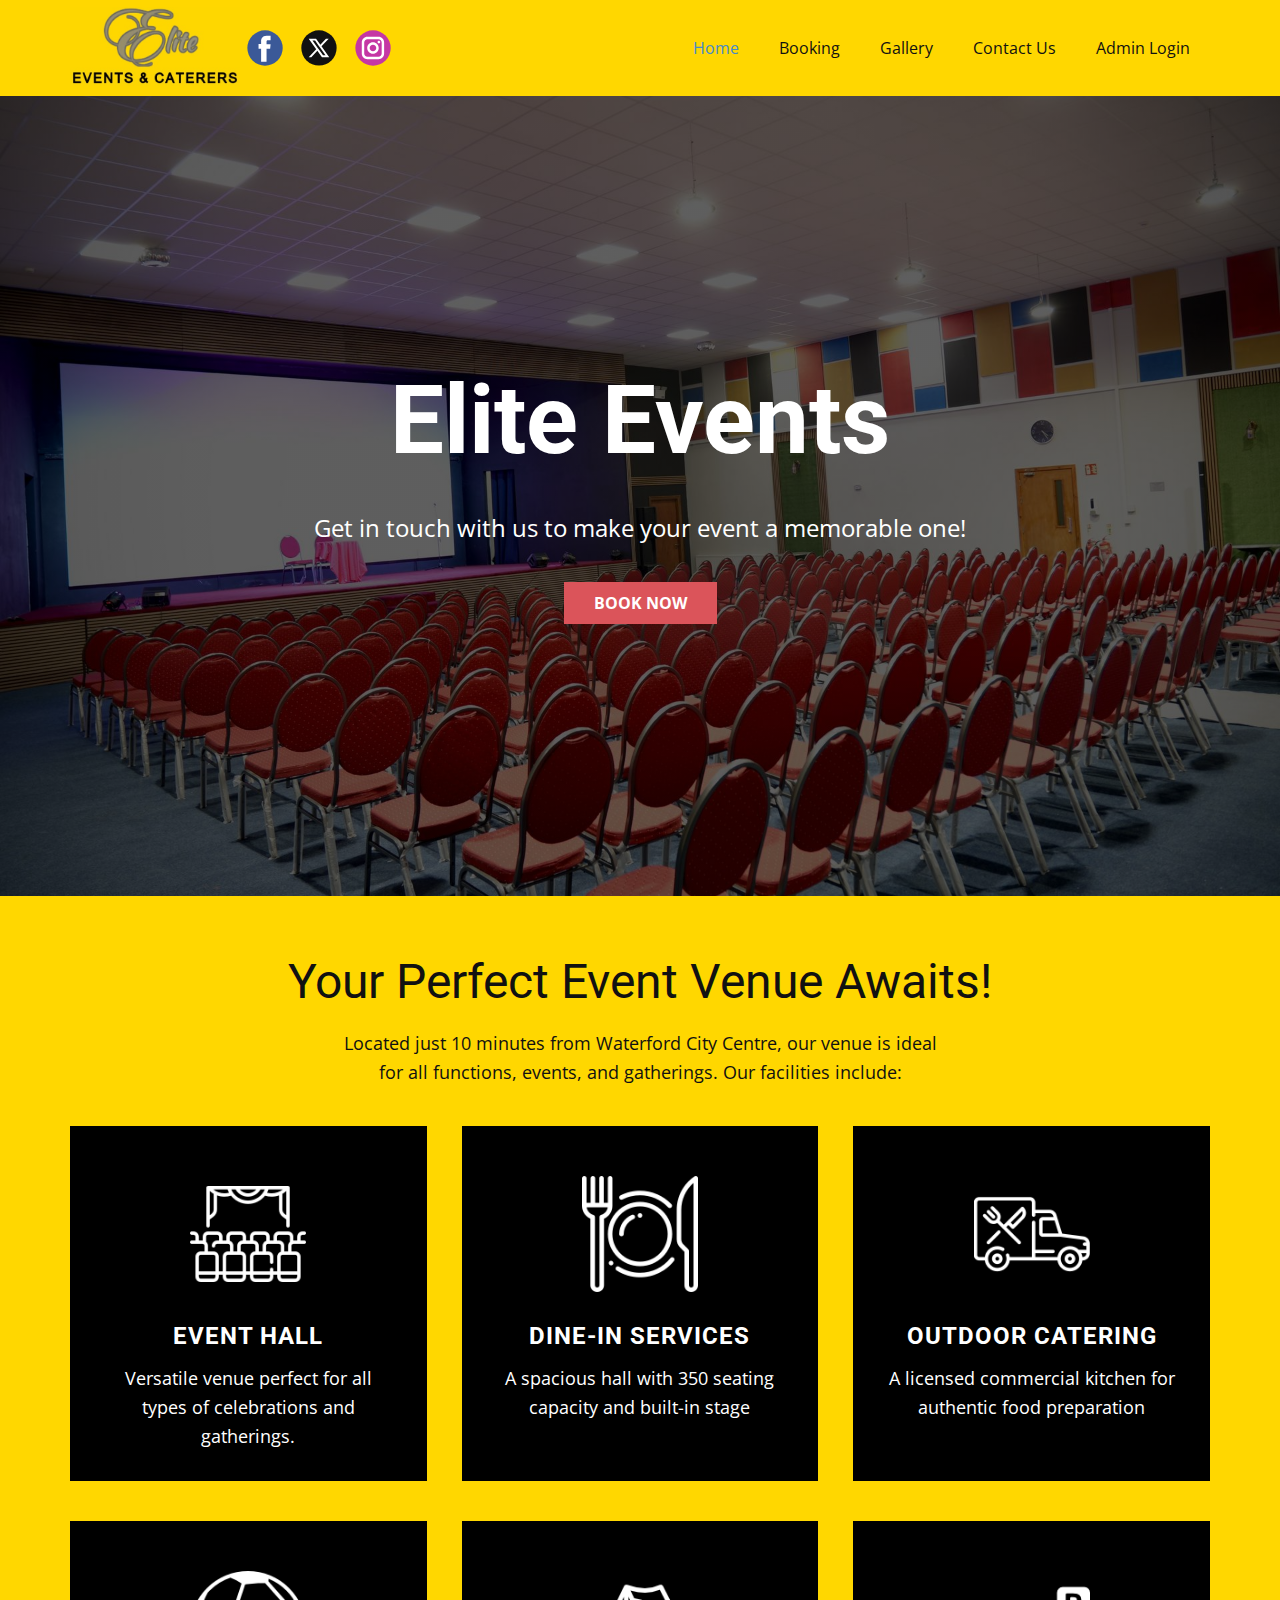
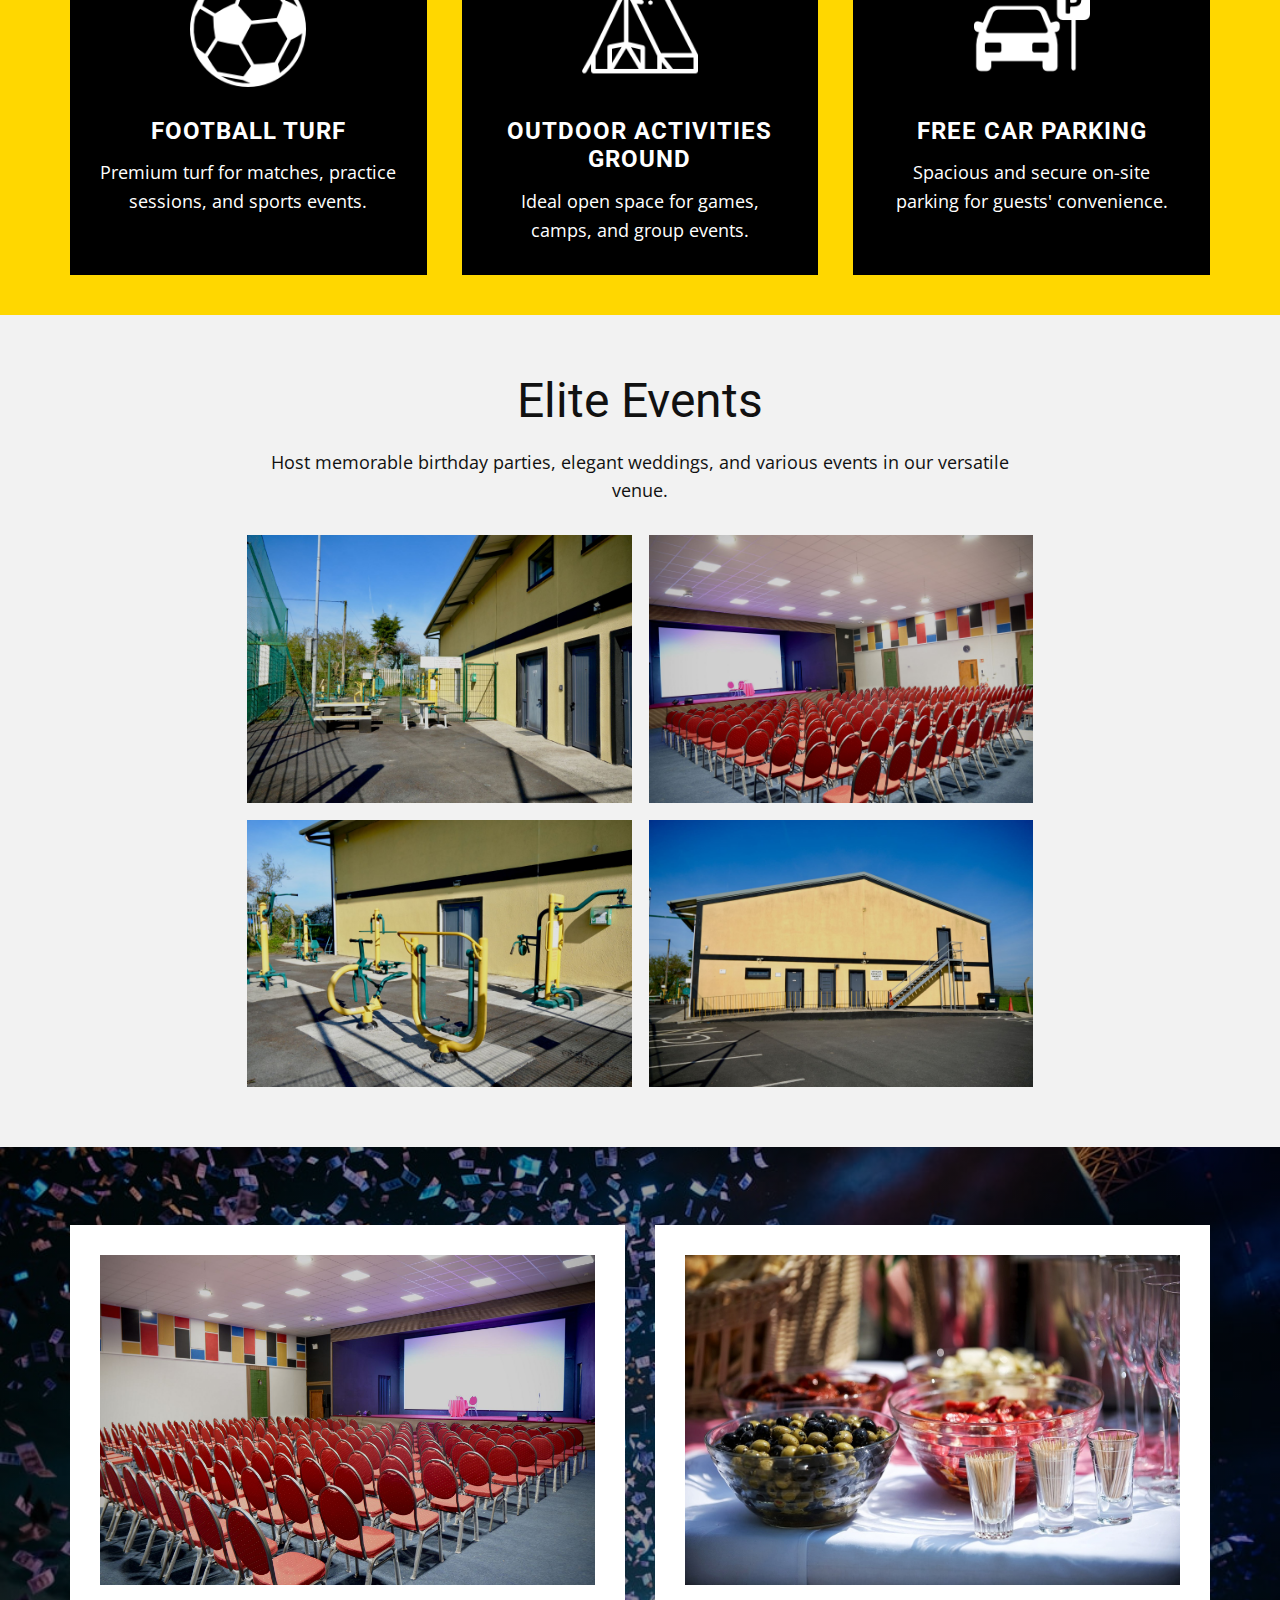
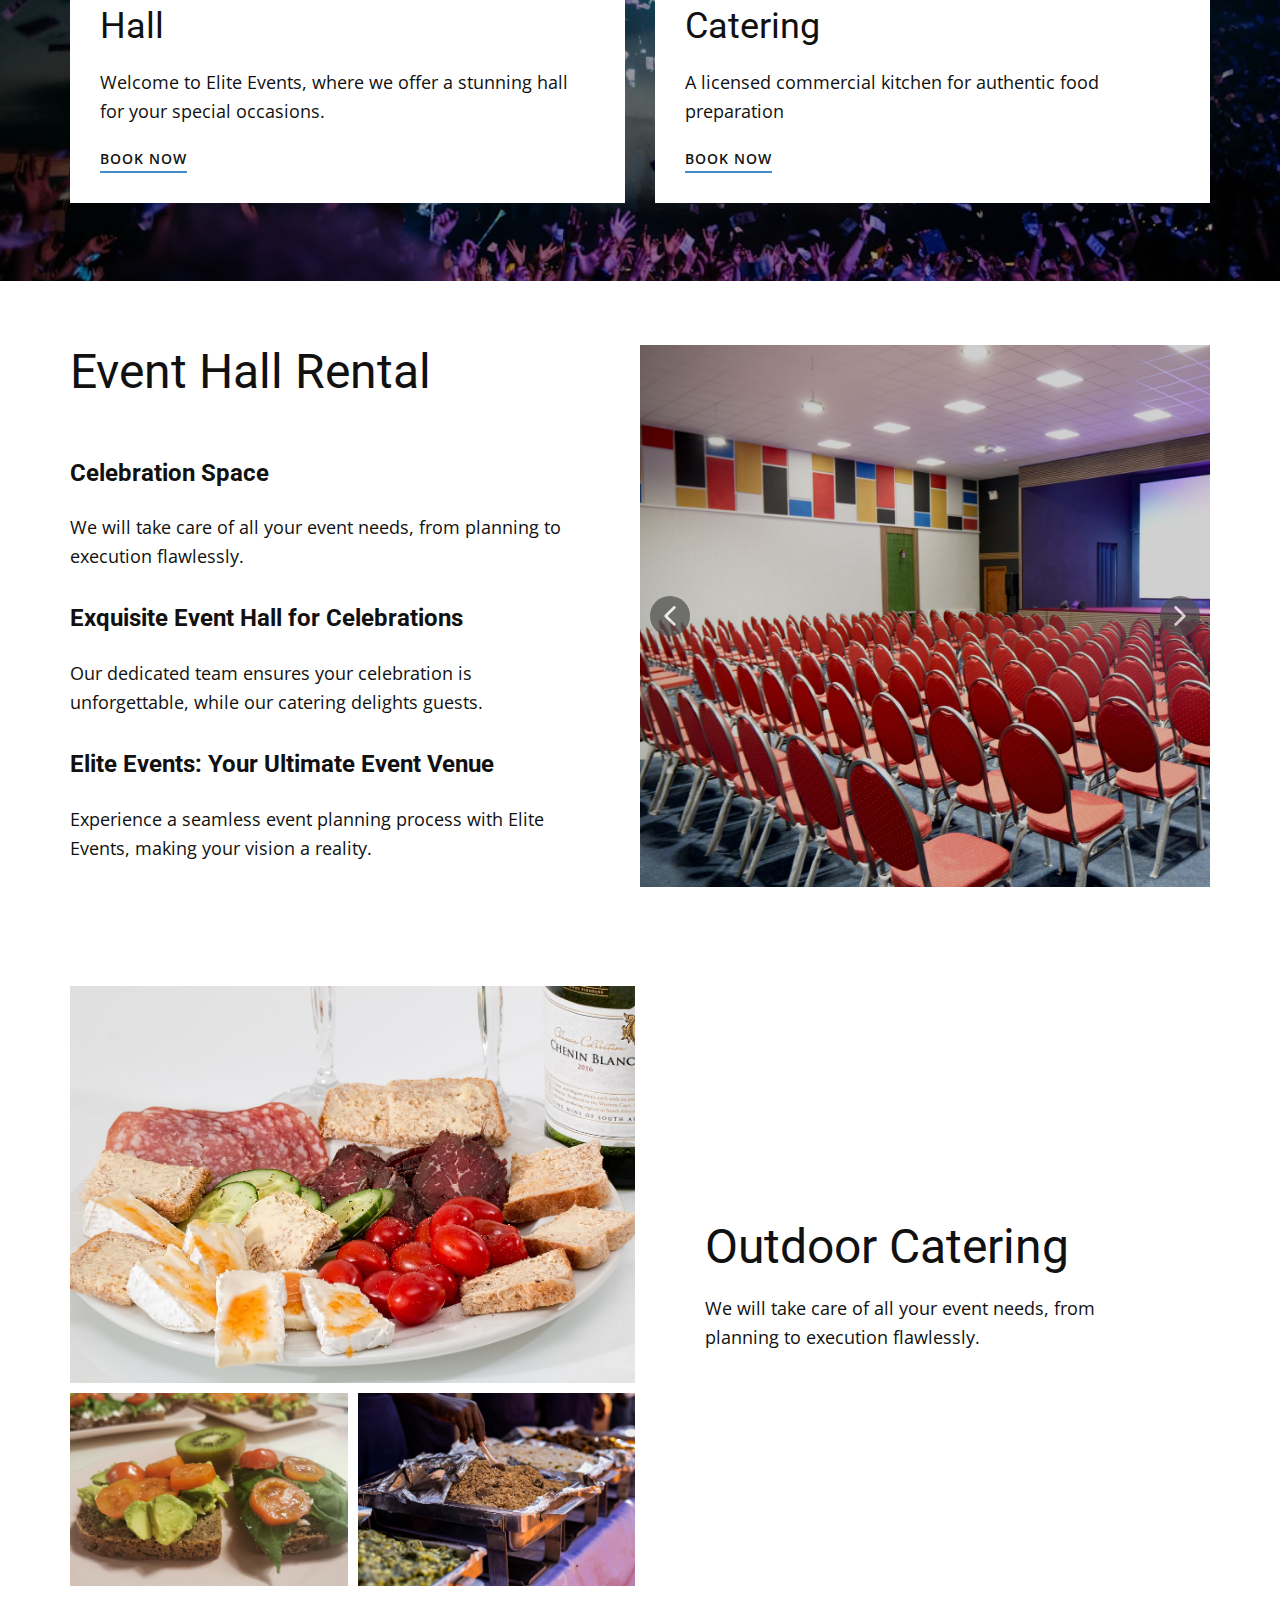
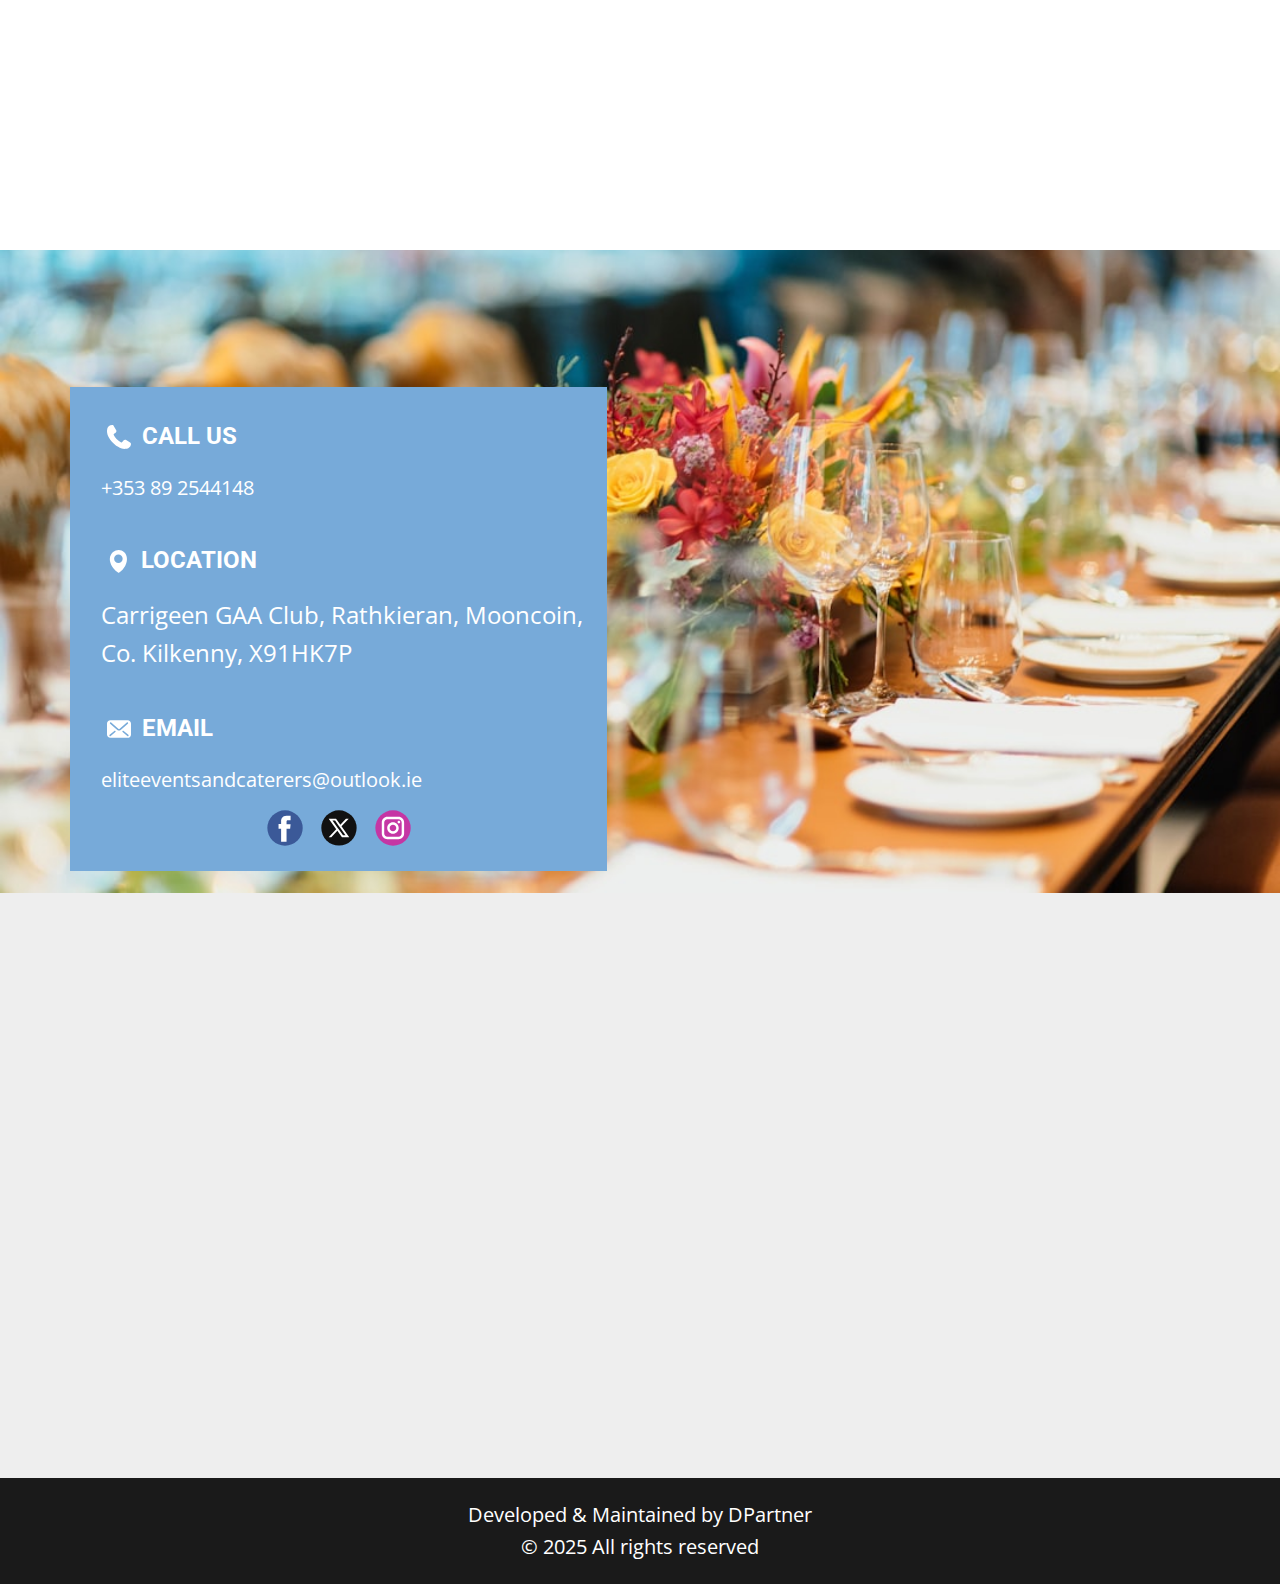
<file: index.html>
<!DOCTYPE html>
<html style="font-size: 16px;" lang="en"><head>
    <meta name="viewport" content="width=device-width, initial-scale=1.0">
    <meta charset="utf-8">
    <meta name="keywords" content="Special Occasions, Event Planning, Party Catering, What people say about us, What people say about us, Venue Rental, Event Venue, Party Hall, Our Team, Our Customers">
    <meta name="description" content="">
    <title>Home</title>
    <link rel="stylesheet" href="nicepage.css" media="screen">
<link rel="stylesheet" href="index.css" media="screen">
    <script class="u-script" type="text/javascript" src="jquery.js" defer=""></script>
    <script class="u-script" type="text/javascript" src="nicepage.js" defer=""></script>
    <meta name="generator" content="Nicepage 7.9.4, nicepage.com">
    
    
    
    
    
    
    
    
    
    
    <link id="u-theme-google-font" rel="stylesheet" href="https://fonts.googleapis.com/css?family=Roboto:100,100i,300,300i,400,400i,500,500i,700,700i,900,900i|Open+Sans:300,300i,400,400i,500,500i,600,600i,700,700i,800,800i">
    <script type="application/ld+json">{
		"@context": "http://schema.org",
		"@type": "Organization",
		"name": "",
		"logo": "images/Eliteeventslogo.jpg",
		"sameAs": [
				"https://www.facebook.com/people/ELITE-Events-and-Caterers/61573212291925/",
				"https://twitter.com/name",
				"https://instagram.com/name"
		]
}</script>
    <meta name="theme-color" content="#478ac9">
    <meta name="twitter:site" content="@">
    <meta name="twitter:card" content="summary_large_image">
    <meta name="twitter:title" content="Home">
    <meta name="twitter:description" content="">
    <meta property="og:title" content="Home">
    <meta property="og:type" content="website">
  <meta data-intl-tel-input-cdn-path="intlTelInput/"></head>
  <body data-home-page="Home.html" data-home-page-title="Home" data-path-to-root="./" data-include-products="false" class="u-body u-xl-mode" data-lang="en"><header class="u-clearfix u-custom-color-1 u-header u-sticky u-sticky-94da u-header" id="header"><div class="u-clearfix u-sheet u-valign-middle-lg u-valign-middle-sm u-sheet-1">
        <a href="#" class="u-image u-logo u-image-1" data-image-width="449" data-image-height="216">
          <img src="images/Eliteeventslogo.jpg" class="u-logo-image u-logo-image-1">
        </a>
        <nav class="u-menu u-menu-one-level u-offcanvas u-menu-1" role="navigation" aria-label="Menu navigation">
          <div class="menu-collapse" style="font-size: 1rem; letter-spacing: 0px;">
            <a class="u-button-style u-custom-left-right-menu-spacing u-custom-padding-bottom u-custom-top-bottom-menu-spacing u-hamburger-link u-nav-link u-text-active-palette-1-base u-text-hover-palette-2-base u-hamburger-link-1" href="#" tabindex="-1" aria-label="Open menu" aria-controls="036c">
              <svg class="u-svg-link" viewBox="0 0 24 24"><use xlink:href="#menu-hamburger"></use></svg>
              <svg class="u-svg-content" version="1.1" id="menu-hamburger" viewBox="0 0 16 16" x="0px" y="0px" xmlns:xlink="http://www.w3.org/1999/xlink" xmlns="http://www.w3.org/2000/svg"><g><rect y="1" width="16" height="2"></rect><rect y="7" width="16" height="2"></rect><rect y="13" width="16" height="2"></rect>
</g></svg>
            </a>
          </div>
          <div class="u-custom-menu u-nav-container">
            <ul class="u-nav u-unstyled u-nav-1" role="menubar"><li role="none" class="u-nav-item"><a role="menuitem" class="u-button-style u-nav-link u-text-active-palette-1-base u-text-hover-palette-2-base" href="./" style="padding: 10px 20px;">Home</a>
</li><li role="none" class="u-nav-item"><a tabindex="-1" role="menuitem" class="u-button-style u-nav-link u-text-active-palette-1-base u-text-hover-palette-2-base" href="booking.html" style="padding: 10px 20px;">Booking</a>
</li><li role="none" class="u-nav-item"><a role="menuitem" class="u-button-style u-nav-link u-text-active-palette-1-base u-text-hover-palette-2-base" href="Gallery.html" style="padding: 10px 20px;">Gallery</a>
</li><li role="none" class="u-nav-item"><a role="menuitem" class="u-button-style u-nav-link u-text-active-palette-1-base u-text-hover-palette-2-base" href="Contact.html" style="padding: 10px 20px;">Contact Us</a>
</li><li role="none" class="u-nav-item"><a role="menuitem" class="u-button-style u-nav-link u-text-active-palette-1-base u-text-hover-palette-2-base" href="Login.html" style="padding: 10px 20px;">Admin Login</a>
</li></ul>
          </div>
          <div class="u-custom-menu u-nav-container-collapse" id="036c" role="region" aria-label="Menu panel">
            <div class="u-black u-container-style u-inner-container-layout u-opacity u-opacity-95 u-sidenav">
              <div class="u-inner-container-layout u-sidenav-overflow">
                <div class="u-menu-close" tabindex="-1" aria-label="Close menu"></div>
                <ul class="u-align-center u-nav u-popupmenu-items u-unstyled u-nav-2" role="menubar"><li role="none" class="u-nav-item"><a role="menuitem" class="u-button-style u-nav-link" href="./">Home</a>
</li><li role="none" class="u-nav-item"><a tabindex="-1" role="menuitem" class="u-button-style u-nav-link" href="booking.html">Booking</a>
</li><li role="none" class="u-nav-item"><a role="menuitem" class="u-button-style u-nav-link" href="Gallery.html">Gallery</a>
</li><li role="none" class="u-nav-item"><a role="menuitem" class="u-button-style u-nav-link" href="Contact.html">Contact Us</a>
</li><li role="none" class="u-nav-item"><a role="menuitem" class="u-button-style u-nav-link" href="Login.html">Admin Login</a>
</li></ul>
              </div>
            </div>
            <div class="u-black u-menu-overlay u-opacity u-opacity-70"></div>
          </div>
        </nav>
        <div class="u-social-icons u-social-icons-1">
          <a class="u-social-url" title="facebook" target="_blank" href="https://www.facebook.com/people/ELITE-Events-and-Caterers/61573212291925/"><span class="u-icon u-social-facebook u-social-icon u-icon-1"><svg class="u-svg-link" preserveAspectRatio="xMidYMin slice" viewBox="0 0 112 112" style=""><use xlink:href="#svg-ab95"></use></svg><svg class="u-svg-content" viewBox="0 0 112 112" x="0" y="0" id="svg-ab95"><circle fill="currentColor" cx="56.1" cy="56.1" r="55"></circle><path fill="#FFFFFF" d="M73.5,31.6h-9.1c-1.4,0-3.6,0.8-3.6,3.9v8.5h12.6L72,58.3H60.8v40.8H43.9V58.3h-8V43.9h8v-9.2
c0-6.7,3.1-17,17-17h12.5v13.9H73.5z"></path></svg></span>
          </a>
          <a class="u-social-url" title="twitter" target="_blank" href="https://twitter.com/name"><span class="u-icon u-social-icon u-social-twitter u-icon-2"><svg class="u-svg-link" preserveAspectRatio="xMidYMin slice" viewBox="0 0 112.2 112.2" style=""><use xlink:href="#svg-1c13"></use></svg><svg class="u-svg-content" viewBox="0 0 112.2 112.2" x="0px" y="0px" id="svg-1c13"><circle fill="currentColor" cx="56" cy="56" r="55"></circle><path fill="#FFFFFF" d="M63.9,51l22.4-24h-8.6L60.3,45.9L46.9,27H24l23.3,32.8L24,85h8.2L51,64.9L65.3,85H88L63.9,51z M55.3,60.2
l-3.7-5.1L35.7,33.1h8.1l12.3,17.2l3.7,5.1l16.6,23.4h-7.8L55.3,60.2z"></path></svg></span>
          </a>
          <a class="u-social-url" title="instagram" target="_blank" href="https://instagram.com/name"><span class="u-icon u-social-icon u-social-instagram u-icon-3"><svg class="u-svg-link" preserveAspectRatio="xMidYMin slice" viewBox="0 0 112 112" style=""><use xlink:href="#svg-f605"></use></svg><svg class="u-svg-content" viewBox="0 0 112 112" x="0" y="0" id="svg-f605"><circle fill="currentColor" cx="56.1" cy="56.1" r="55"></circle><path fill="#FFFFFF" d="M55.9,38.2c-9.9,0-17.9,8-17.9,17.9C38,66,46,74,55.9,74c9.9,0,17.9-8,17.9-17.9C73.8,46.2,65.8,38.2,55.9,38.2
z M55.9,66.4c-5.7,0-10.3-4.6-10.3-10.3c-0.1-5.7,4.6-10.3,10.3-10.3c5.7,0,10.3,4.6,10.3,10.3C66.2,61.8,61.6,66.4,55.9,66.4z"></path><path fill="#FFFFFF" d="M74.3,33.5c-2.3,0-4.2,1.9-4.2,4.2s1.9,4.2,4.2,4.2s4.2-1.9,4.2-4.2S76.6,33.5,74.3,33.5z"></path><path fill="#FFFFFF" d="M73.1,21.3H38.6c-9.7,0-17.5,7.9-17.5,17.5v34.5c0,9.7,7.9,17.6,17.5,17.6h34.5c9.7,0,17.5-7.9,17.5-17.5V38.8
C90.6,29.1,82.7,21.3,73.1,21.3z M83,73.3c0,5.5-4.5,9.9-9.9,9.9H38.6c-5.5,0-9.9-4.5-9.9-9.9V38.8c0-5.5,4.5-9.9,9.9-9.9h34.5
c5.5,0,9.9,4.5,9.9,9.9V73.3z"></path></svg></span>
          </a>
        </div>
      </div></header> 
    <section class="u-align-center u-clearfix u-container-align-center u-container-align-center-lg u-container-align-center-md u-container-align-center-sm u-container-align-center-xl u-image u-shading u-section-1" id="sec-61c1" data-image-width="4608" data-image-height="3072">
      <div class="u-clearfix u-sheet u-valign-middle-lg u-valign-middle-md u-valign-middle-sm u-valign-middle-xl u-sheet-1">
        <h1 class="u-align-center u-text u-text-default u-title u-text-1">Elite Events </h1>
        <p class="u-align-center u-large-text u-text u-text-default u-text-variant u-text-2"> Get in touch with us to make your event a memorable one!</p>
        <a href="booking.html" class="u-align-center u-btn u-button-style u-palette-2-base u-btn-1">BOOK NOW</a>
      </div>
    </section>
    <section class="u-align-center u-clearfix u-container-align-center u-container-align-center-lg u-container-align-center-xl u-custom-color-1 u-section-2" id="sec-1cb3">
      <div class="u-clearfix u-sheet u-valign-middle-lg u-valign-middle-sm u-valign-middle-xs u-sheet-1">
        <h2 class="u-align-center u-text u-text-default u-text-1"> Your Perfect Event Venue Awaits!<br>
        </h2>
        <p class="u-align-center u-text u-text-2"> Located just 10 minutes from Waterford City Centre, our venue is ideal for all functions, events, and gatherings. Our facilities include:</p>
        <div class="u-expanded-width u-layout-grid u-list u-list-1">
          <div class="u-repeater u-repeater-1">
            <div class="u-align-center u-black u-container-align-center u-container-style u-list-item u-repeater-item u-shape-rectangle u-video-cover u-list-item-1">
              <div class="u-container-layout u-similar-container u-valign-top u-container-layout-1"><span class="u-align-center u-file-icon u-icon u-text-white u-icon-1"><img src="images/3907714-2640c76f.png" alt=""></span>
                <h4 class="u-align-center u-text u-text-body-alt-color u-text-3">Event HALL</h4>
                <p class="u-align-center u-text u-text-body-alt-color u-text-4"> Versatile venue perfect for all types of celebrations and gatherings.</p>
              </div>
            </div>
            <div class="u-align-center u-black u-container-align-center u-container-style u-list-item u-repeater-item u-shape-rectangle u-video-cover u-list-item-2">
              <div class="u-container-layout u-similar-container u-valign-top u-container-layout-2"><span class="u-align-center u-file-icon u-icon u-text-white u-icon-2"><img src="images/562678-f12fafd9.png" alt=""></span>
                <h4 class="u-align-center u-text u-text-body-alt-color u-text-5">Dine-IN SERVICES </h4>
                <p class="u-align-center u-text u-text-body-alt-color u-text-6"> A spacious hall with 350 seating capacity and built-in stage</p>
              </div>
            </div>
            <div class="u-align-center u-black u-container-align-center u-container-style u-list-item u-repeater-item u-shape-rectangle">
              <div class="u-container-layout u-similar-container u-valign-top u-container-layout-3"><span class="u-align-center u-file-icon u-icon u-text-white u-icon-3"><img src="images/1721497-b6658185.png" alt=""></span>
                <h4 class="u-align-center u-text u-text-body-alt-color u-text-7">Outdoor catering</h4>
                <p class="u-align-center u-text u-text-body-alt-color u-text-8"> A licensed commercial kitchen for authentic food preparation</p>
              </div>
            </div>
          </div>
        </div>
        <div class="u-expanded-width u-layout-grid u-list u-list-2">
          <div class="u-repeater u-repeater-2">
            <div class="u-align-center u-black u-container-align-center u-container-style u-list-item u-repeater-item u-shape-rectangle u-video-cover">
              <div class="u-container-layout u-similar-container u-valign-top u-container-layout-4"><span class="u-align-center u-file-icon u-icon u-text-white u-icon-4"><img src="images/33736-28a7a79a.png" alt=""></span>
                <h4 class="u-align-center u-text u-text-body-alt-color u-text-9">Football Turf </h4>
                <p class="u-align-center u-text u-text-body-alt-color u-text-10"> Premium turf for matches, practice sessions, and sports events. </p>
              </div>
            </div>
            <div class="u-align-center u-black u-container-align-center u-container-style u-list-item u-repeater-item u-shape-rectangle u-video-cover">
              <div class="u-container-layout u-similar-container u-valign-top u-container-layout-5"><span class="u-align-center u-file-icon u-icon u-text-white u-icon-5"><img src="images/1054194-f21402cf.png" alt=""></span>
                <h4 class="u-align-center u-text u-text-body-alt-color u-text-11">Outdoor Activities Ground </h4>
                <p class="u-align-center u-text u-text-body-alt-color u-text-12"> Ideal open space for games, camps, and group events.</p>
              </div>
            </div>
            <div class="u-align-center u-black u-container-align-center u-container-style u-list-item u-repeater-item u-shape-rectangle">
              <div class="u-container-layout u-similar-container u-valign-top u-container-layout-6"><span class="u-align-center u-file-icon u-icon u-text-white u-icon-6"><img src="images/75905-bdbeb101.png" alt=""></span>
                <h4 class="u-align-center u-text u-text-body-alt-color u-text-13">Free Car parking </h4>
                <p class="u-align-center u-text u-text-body-alt-color u-text-14"> Spacious and secure on-site parking for guests' convenience.</p>
              </div>
            </div>
          </div>
        </div>
      </div>
    </section>
    <section class="u-align-center u-clearfix u-container-align-center u-grey-5 u-section-3" id="sec-613d">
      <div class="u-clearfix u-sheet u-valign-middle u-sheet-1">
        <h2 class="u-align-center u-text u-text-default u-text-1">Elite Events </h2>
        <p class="u-align-center u-text u-text-2">Host memorable birthday parties, elegant weddings, and various events in our versatile venue.</p>
        <div class="custom-expanded u-gallery u-layout-grid u-lightbox u-show-text-on-hover u-gallery-1">
          <div class="u-gallery-inner u-gallery-inner-1">
            <div class="u-effect-fade u-gallery-item">
              <div class="u-back-slide" data-image-width="4608" data-image-height="3072">
                <img class="u-back-image u-expanded" src="images/outside2.JPG">
              </div>
              <div class="u-over-slide u-shading u-over-slide-1"></div>
            </div>
            <div class="u-effect-fade u-gallery-item">
              <div class="u-back-slide" data-image-width="4608" data-image-height="3072">
                <img class="u-back-image u-expanded" src="images/auditorium2.JPG">
              </div>
              <div class="u-over-slide u-shading u-over-slide-2"></div>
            </div>
            <div class="u-effect-fade u-gallery-item">
              <div class="u-back-slide" data-image-width="4608" data-image-height="3072">
                <img class="u-back-image u-expanded" src="images/gym.JPG">
              </div>
              <div class="u-over-slide u-shading u-over-slide-3"></div>
            </div>
            <div class="u-effect-fade u-gallery-item">
              <div class="u-back-slide" data-image-width="4608" data-image-height="3072">
                <img class="u-back-image u-expanded" src="images/outside3.JPG">
              </div>
              <div class="u-over-slide u-shading u-over-slide-4"></div>
            </div>
          </div>
        </div>
      </div>
    </section>
    <section class="u-clearfix u-container-align-center u-image u-shading u-section-4" id="sec-e4bb">
      <div class="u-clearfix u-sheet u-valign-middle u-sheet-1">
        <div class="u-expanded-width u-list u-list-1">
          <div class="u-repeater u-repeater-1">
            <div class="u-container-align-left u-list-item u-repeater-item u-white u-list-item-1">
              <div class="u-container-layout u-similar-container u-valign-top u-container-layout-1">
                <img alt="" class="u-expanded-width-lg u-expanded-width-md u-expanded-width-sm u-expanded-width-xs u-image u-image-default u-image-1" src="images/auditorium.JPG" data-image-width="4608" data-image-height="3072">
                <h3 class="u-align-left u-text u-text-default u-text-1">Hall</h3>
                <p class="u-align-left u-text u-text-default u-text-2">Welcome to Elite Events, where we offer a stunning hall for your special occasions.</p>
                <a href="booking.html" class="u-align-left u-border-2 u-border-active-palette-1-base u-border-hover-palette-1-base u-border-no-left u-border-no-right u-border-no-top u-border-palette-1-base u-btn u-button-style u-none u-text-active-palette-1-base u-text-body-color u-text-hover-palette-1-base u-btn-1">book now </a>
              </div>
            </div>
            <div class="u-container-align-left u-list-item u-repeater-item u-white u-list-item-2">
              <div class="u-container-layout u-similar-container u-valign-top u-container-layout-2">
                <img alt="" class="u-expanded-width-lg u-expanded-width-md u-expanded-width-sm u-expanded-width-xs u-image u-image-default u-image-2" src="images/da906192c75f0af8bc556033570bca3506af624d1b3a9e15a7a79133077cf9c3b745303e4dcd07a02f1d53f80a89575c9d0f5cfeefe63ad9888206_1280.jpg" data-image-width="1280" data-image-height="852">
                <h3 class="u-align-left u-text u-text-default u-text-3">Catering </h3>
                <p class="u-align-left u-text u-text-default u-text-4"> A licensed commercial kitchen for authentic food preparation</p>
                <a href="booking.html" class="u-align-left u-border-2 u-border-active-palette-1-base u-border-hover-palette-1-base u-border-no-left u-border-no-right u-border-no-top u-border-palette-1-base u-btn u-button-style u-none u-text-active-palette-1-base u-text-body-color u-text-hover-palette-1-base u-btn-2">Book now </a>
              </div>
            </div>
          </div>
        </div>
      </div>
    </section>
    <section class="u-align-center u-clearfix u-container-align-center u-valign-bottom-lg u-valign-bottom-xl u-valign-middle-md u-valign-middle-sm u-valign-middle-xs u-section-5" data-animation-name="" data-animation-duration="0" data-animation-delay="0" data-animation-direction="" id="sec-19bc">
      <div class="u-clearfix u-sheet u-valign-middle u-sheet-1">
        <div class="data-layout-selected u-clearfix u-expanded-width u-layout-wrap u-layout-wrap-1">
          <div class="u-layout">
            <div class="u-layout-row">
              <div class="u-align-left u-container-align-left u-container-style u-layout-cell u-size-30-lg u-size-30-xl u-size-60-md u-size-60-sm u-size-60-xs u-layout-cell-1">
                <div class="u-container-layout u-valign-middle-lg u-valign-middle-md u-valign-middle-sm u-valign-middle-xl u-container-layout-1">
                  <h2 class="u-align-left u-text u-text-1">Event Hall Rental</h2>
                  <div class="u-expanded-width u-list u-list-1">
                    <div class="u-repeater u-repeater-1">
                      <div class="u-container-align-left u-container-style u-list-item u-repeater-item u-list-item-1">
                        <div class="u-container-layout u-similar-container u-valign-top u-container-layout-2">
                          <h4 class="u-align-left u-text u-text-default u-text-2">Celebration Space</h4>
                          <p class="u-align-left u-text u-text-3">We will take care of all your event needs, from planning to execution flawlessly.</p>
                        </div>
                      </div>
                      <div class="u-container-align-left u-container-style u-list-item u-repeater-item u-list-item-2">
                        <div class="u-container-layout u-similar-container u-valign-top u-container-layout-3">
                          <h4 class="u-align-left u-text u-text-default u-text-4">Exquisite Event Hall for Celebrations</h4>
                          <p class="u-align-left u-text u-text-5">Our dedicated team ensures your celebration is unforgettable, while our catering delights guests.</p>
                        </div>
                      </div>
                      <div class="u-container-align-left u-container-style u-list-item u-repeater-item u-list-item-3">
                        <div class="u-container-layout u-similar-container u-valign-top u-container-layout-4">
                          <h4 class="u-align-left u-text u-text-default u-text-6">Elite Events: Your Ultimate Event Venue</h4>
                          <p class="u-align-left u-text u-text-7">Experience a seamless event planning process with Elite Events, making your vision a reality.</p>
                        </div>
                      </div>
                    </div>
                  </div>
                </div>
              </div>
              <div class="u-container-align-left-sm u-container-style u-layout-cell u-size-30-lg u-size-30-xl u-size-60-md u-size-60-sm u-size-60-xs u-layout-cell-2">
                <div class="u-container-layout u-valign-middle-lg u-valign-middle-md u-valign-middle-sm u-container-layout-5">
                  <div class="u-expanded-width-lg u-expanded-width-md u-expanded-width-xl u-gallery u-layout-horizontal u-lightbox u-no-transition u-show-text-none u-gallery-1">
                    <div class="u-gallery-inner u-gallery-inner-1"><div class="u-effect-hover-zoom u-gallery-item u-gallery-item-1"><div class="u-back-slide" data-image-width="4608" data-image-height="3072"><img class="u-back-image" src="images/auditorium.JPG">
</div><div class="u-over-slide u-shading u-over-slide-1"></div>
</div><div class="u-effect-hover-zoom u-gallery-item u-gallery-item-2"><div class="u-back-slide"><img class="u-back-image" src="images/photo-1472653816316-3ad6f10a6592.jpeg">
</div><div class="u-over-slide u-shading u-over-slide-2"></div>
</div><div class="u-effect-hover-zoom u-gallery-item u-gallery-item-3"><div class="u-back-slide"><img class="u-back-image" src="images/photo-1557804506-669a67965ba0.jpeg">
</div><div class="u-over-slide u-shading u-over-slide-3"></div>
</div><div class="u-effect-hover-zoom u-gallery-item u-gallery-item-4"><div class="u-back-slide"><img class="u-back-image" src="images/photo-1556761175-5973dc0f32e7.jpeg">
</div><div class="u-over-slide u-shading u-over-slide-4"></div>
</div></div>
                    <a class="u-absolute-vcenter u-gallery-nav u-gallery-nav-prev u-grey-70 u-icon-circle u-opacity u-opacity-70 u-spacing-10 u-text-white u-gallery-nav-1" href="#" role="button"><span aria-hidden="true">
                        <svg viewBox="0 0 451.847 451.847"><path d="M97.141,225.92c0-8.095,3.091-16.192,9.259-22.366L300.689,9.27c12.359-12.359,32.397-12.359,44.751,0
c12.354,12.354,12.354,32.388,0,44.748L173.525,225.92l171.903,171.909c12.354,12.354,12.354,32.391,0,44.744
c-12.354,12.365-32.386,12.365-44.745,0l-194.29-194.281C100.226,242.115,97.141,234.018,97.141,225.92z"></path></svg></span><span class="sr-only">
                        <svg viewBox="0 0 451.847 451.847"><path d="M97.141,225.92c0-8.095,3.091-16.192,9.259-22.366L300.689,9.27c12.359-12.359,32.397-12.359,44.751,0
c12.354,12.354,12.354,32.388,0,44.748L173.525,225.92l171.903,171.909c12.354,12.354,12.354,32.391,0,44.744
c-12.354,12.365-32.386,12.365-44.745,0l-194.29-194.281C100.226,242.115,97.141,234.018,97.141,225.92z"></path></svg></span>
                    </a>
                    <a class="u-absolute-vcenter u-gallery-nav u-gallery-nav-next u-grey-70 u-icon-circle u-opacity u-opacity-70 u-spacing-10 u-text-white u-gallery-nav-2" href="#" role="button"><span aria-hidden="true">
                        <svg viewBox="0 0 451.846 451.847"><path d="M345.441,248.292L151.154,442.573c-12.359,12.365-32.397,12.365-44.75,0c-12.354-12.354-12.354-32.391,0-44.744
L278.318,225.92L106.409,54.017c-12.354-12.359-12.354-32.394,0-44.748c12.354-12.359,32.391-12.359,44.75,0l194.287,194.284
c6.177,6.18,9.262,14.271,9.262,22.366C354.708,234.018,351.617,242.115,345.441,248.292z"></path></svg></span><span class="sr-only">
                        <svg viewBox="0 0 451.846 451.847"><path d="M345.441,248.292L151.154,442.573c-12.359,12.365-32.397,12.365-44.75,0c-12.354-12.354-12.354-32.391,0-44.744
L278.318,225.92L106.409,54.017c-12.354-12.359-12.354-32.394,0-44.748c12.354-12.359,32.391-12.359,44.75,0l194.287,194.284
c6.177,6.18,9.262,14.271,9.262,22.366C354.708,234.018,351.617,242.115,345.441,248.292z"></path></svg></span>
                    </a>
                  </div>
                </div>
              </div>
            </div>
          </div>
        </div>
      </div>
    </section>
    <section class="u-clearfix u-container-align-center u-section-6" id="sec-dddc">
      <div class="u-clearfix u-sheet u-valign-middle-lg u-valign-middle-md u-valign-middle-sm u-sheet-1">
        <div class="data-layout-selected u-clearfix u-expanded-width u-gutter-10 u-layout-wrap u-layout-wrap-1">
          <div class="u-gutter-0 u-layout">
            <div class="u-layout-row">
              <div class="u-size-30 u-size-60-md">
                <div class="u-layout-col">
                  <div class="u-size-40">
                    <div class="u-layout-row">
                      <div class="u-align-left u-container-align-left u-container-style u-image u-layout-cell u-left-cell u-size-60 u-image-1" src="" data-image-width="1280" data-image-height="853">
                        <div class="u-container-layout u-valign-middle u-container-layout-1" src=""></div>
                      </div>
                    </div>
                  </div>
                  <div class="u-size-20">
                    <div class="u-layout-row">
                      <div class="u-align-left u-container-align-left u-container-style u-image u-layout-cell u-left-cell u-size-30 u-image-2" src="" data-image-width="1280" data-image-height="960">
                        <div class="u-container-layout u-valign-middle u-container-layout-2" src=""></div>
                      </div>
                      <div class="u-align-left u-container-align-left u-container-style u-image u-layout-cell u-size-30 u-image-3" src="" data-image-width="1280" data-image-height="854">
                        <div class="u-container-layout u-valign-middle u-container-layout-3" src=""></div>
                      </div>
                    </div>
                  </div>
                </div>
              </div>
              <div class="u-size-30 u-size-60-md">
                <div class="u-layout-row">
                  <div class="u-align-left u-container-align-left u-container-style u-layout-cell u-right-cell u-size-60 u-white u-layout-cell-4">
                    <div class="u-container-layout u-valign-middle u-container-layout-4">
                      <h2 class="u-align-left u-text u-text-1">Outdoor Catering</h2>
                      <p class="u-align-left u-text u-text-2">We will take care of all your event needs, from planning to execution flawlessly.</p>
                    </div>
                  </div>
                </div>
              </div>
            </div>
          </div>
        </div>
      </div>
    </section>
    <section class="u-clearfix u-image u-valign-middle-lg u-valign-middle-md u-valign-middle-sm u-valign-middle-xs u-section-7" id="sec-92f6">
      <div class="u-clearfix u-sheet u-sheet-1">
        <div class="data-layout-selected u-clearfix u-gutter-0 u-layout-wrap u-layout-wrap-1">
          <div class="u-layout">
            <div class="u-layout-row">
              <div class="u-align-center u-container-align-center u-container-style u-layout-cell u-palette-1-light-1 u-size-60 u-layout-cell-1">
                <div class="u-container-layout u-valign-bottom-lg u-valign-bottom-md u-valign-bottom-sm u-valign-bottom-xl u-container-layout-1">
                  <div class="custom-expanded u-layout-grid u-list u-list-1">
                    <div class="u-repeater u-repeater-1">
                      <div class="u-align-left u-container-align-left u-container-style u-list-item u-repeater-item u-shape-rectangle">
                        <div class="u-container-layout u-similar-container u-valign-top u-container-layout-2">
                          <h5 class="u-align-left u-text u-text-1"> &nbsp;<span class="u-icon u-icon-1"><svg class="u-svg-content" viewBox="0 0 122.88 122.27" x="0px" y="0px" style="width: 1em; height: 1em;"><path d="M33.84,50.25c4.13,7.45,8.89,14.6,15.07,21.12c6.2,6.56,13.91,12.53,23.89,17.63c0.74,0.36,1.44,0.36,2.07,0.11 c0.95-0.36,1.92-1.15,2.87-2.1c0.74-0.74,1.66-1.92,2.62-3.21c3.84-5.05,8.59-11.32,15.3-8.18c0.15,0.07,0.26,0.15,0.41,0.21 l22.38,12.87c0.07,0.04,0.15,0.11,0.21,0.15c2.95,2.03,4.17,5.16,4.2,8.71c0,3.61-1.33,7.67-3.28,11.1 c-2.58,4.53-6.38,7.53-10.76,9.51c-4.17,1.92-8.81,2.95-13.27,3.61c-7,1.03-13.56,0.37-20.27-1.69 c-6.56-2.03-13.17-5.38-20.39-9.84l-0.53-0.34c-3.31-2.07-6.89-4.28-10.4-6.89C31.12,93.32,18.03,79.31,9.5,63.89 C2.35,50.95-1.55,36.98,0.58,23.67c1.18-7.3,4.31-13.94,9.77-18.32c4.76-3.84,11.17-5.94,19.47-5.2c0.95,0.07,1.8,0.62,2.25,1.44 l14.35,24.26c2.1,2.72,2.36,5.42,1.21,8.12c-0.95,2.21-2.87,4.25-5.49,6.15c-0.77,0.66-1.69,1.33-2.66,2.03 c-3.21,2.33-6.86,5.02-5.61,8.18L33.84,50.25L33.84,50.25L33.84,50.25z"></path></svg></span>&nbsp;Call Us 
                          </h5>
                          <p class="u-align-left u-text u-text-2"> +353 89 2544148</p>
                        </div>
                      </div>
                      <div class="u-align-left u-container-align-left u-container-style u-list-item u-repeater-item u-shape-rectangle">
                        <div class="u-container-layout u-similar-container u-valign-top u-container-layout-3">
                          <h5 class="u-align-left u-text u-text-3"> &nbsp;<span class="u-icon u-icon-2"><svg class="u-svg-content" viewBox="0 0 122.9 122.9" x="0px" y="0px" style="width: 1em; height: 1em;"><path d="M100.5,21.4c-2.1-3.5-4.7-6.7-7.8-9.5c-8.8-8-19-11.8-29.2-11.9C52.8-0.1,42.1,3.9,32.7,11.3c-4.1,3.3-7.4,7-10,11.1
	C16,32.9,14,45.8,16.1,59.2c2.2,13.1,8.3,26.8,18.2,39.1c7.1,9,16.2,17.2,27,24.1c1,0.6,2.2,0.6,3.1-0.1c7.3-4.4,13.8-9.9,19.4-16.1
	l0,0c11.4-12.5,19.1-27.8,22.2-42.8C109.1,48.2,107.6,33.2,100.5,21.4z M61.4,69.7c-12.7,0-23-10.3-23-23s10.3-23,23-23
	s23,10.3,23,23S74.1,69.7,61.4,69.7z"></path></svg></span>&nbsp;Location 
                          </h5>
                          <p class="u-align-left u-text u-text-4"><span style="font-size: 1.5rem;"> Carrigeen GAA Club, Rathkieran, Mooncoin, Co. Kilkenny, X91HK7P</span>
                          </p>
                        </div>
                      </div>
                      <div class="u-align-left u-container-align-left u-container-style u-list-item u-repeater-item u-shape-rectangle">
                        <div class="u-container-layout u-similar-container u-valign-top u-container-layout-4">
                          <h5 class="u-align-left u-text u-text-5"> &nbsp;<span class="u-icon u-icon-3"><svg class="u-svg-content" viewBox="0 0 800 800" x="0px" y="0px" style="width: 1em; height: 1em;"><path d="M688.9,106.1H111.1C49.7,106.1,0,155.9,0,217.2v365.6c0,61.3,49.7,111.1,111.1,111.1h577.9c61.3,0,111.1-49.7,111.1-111.1
	V217.2C800,155.9,750.3,106.1,688.9,106.1z M278.4,502.7L122.9,635.4c-11,9.4-27.5,8.1-36.8-2.9c-9.4-11-8.1-27.5,2.9-36.8
	l155.5-132.7c11-9.4,27.5-8.1,36.8,2.9C290.7,476.8,289.4,493.3,278.4,502.7z M400,452.2c-20.8-0.1-41-7-56.7-20.6l0,0l0,0
	c0,0,0,0,0,0L104.6,224.5c-10.9-9.5-12.1-26-2.6-36.8c9.5-10.9,26-12.1,36.8-2.6l238.7,207.2c5.1,4.5,13.5,7.8,22.4,7.8
	c8.9,0,17.2-3.2,22.6-7.9l0.1-0.1l238.5-207c10.9-9.5,27.4-8.3,36.8,2.6c9.4,10.9,8.3,27.4-2.6,36.8L456.7,431.7
	C441,445.2,420.8,452.2,400,452.2z M714,632.5c-9.4,11-25.9,12.3-36.8,2.9L521.6,502.7c-11-9.4-12.3-25.9-2.9-36.8
	c9.4-11,25.9-12.3,36.8-2.9l155.5,132.7C722,605,723.3,621.5,714,632.5z"></path></svg></span>&nbsp;Email 
                          </h5>
                          <p class="u-align-left u-text u-text-6">
                            <a href="#" class="u-border-active-palette-1-light-2 u-border-hover-palette-1-light-2 u-border-none u-btn u-button-link u-button-style u-none u-text-body-alt-color u-btn-1" data-animation-name="" data-animation-duration="0" data-animation-delay="0" data-animation-direction=""> eliteeventsandcaterers@outlook.ie</a>
                          </p>
                        </div>
                      </div>
                    </div>
                  </div>
                  <div class="u-social-icons u-social-icons-1">
                    <a class="u-social-url" title="facebook" target="_blank" href="https://www.facebook.com/people/ELITE-Events-and-Caterers/61573212291925/"><span class="u-icon u-social-facebook u-social-icon u-icon-4"><svg class="u-svg-link" preserveAspectRatio="xMidYMin slice" viewBox="0 0 112 112" style=""><use xlink:href="#svg-4a4c"></use></svg><svg class="u-svg-content" viewBox="0 0 112 112" x="0" y="0" id="svg-4a4c"><circle fill="currentColor" cx="56.1" cy="56.1" r="55"></circle><path fill="#FFFFFF" d="M73.5,31.6h-9.1c-1.4,0-3.6,0.8-3.6,3.9v8.5h12.6L72,58.3H60.8v40.8H43.9V58.3h-8V43.9h8v-9.2
c0-6.7,3.1-17,17-17h12.5v13.9H73.5z"></path></svg></span>
                    </a>
                    <a class="u-social-url" title="twitter" target="_blank" href="https://twitter.com/name"><span class="u-icon u-social-icon u-social-twitter u-icon-5"><svg class="u-svg-link" preserveAspectRatio="xMidYMin slice" viewBox="0 0 112.2 112.2" style=""><use xlink:href="#svg-8e70"></use></svg><svg class="u-svg-content" viewBox="0 0 112.2 112.2" x="0px" y="0px" id="svg-8e70"><circle fill="currentColor" cx="56" cy="56" r="55"></circle><path fill="#FFFFFF" d="M63.9,51l22.4-24h-8.6L60.3,45.9L46.9,27H24l23.3,32.8L24,85h8.2L51,64.9L65.3,85H88L63.9,51z M55.3,60.2
l-3.7-5.1L35.7,33.1h8.1l12.3,17.2l3.7,5.1l16.6,23.4h-7.8L55.3,60.2z"></path></svg></span>
                    </a>
                    <a class="u-social-url" title="instagram" target="_blank" href="https://instagram.com/name"><span class="u-icon u-social-icon u-social-instagram u-icon-6"><svg class="u-svg-link" preserveAspectRatio="xMidYMin slice" viewBox="0 0 112 112" style=""><use xlink:href="#svg-a625"></use></svg><svg class="u-svg-content" viewBox="0 0 112 112" x="0" y="0" id="svg-a625"><circle fill="currentColor" cx="56.1" cy="56.1" r="55"></circle><path fill="#FFFFFF" d="M55.9,38.2c-9.9,0-17.9,8-17.9,17.9C38,66,46,74,55.9,74c9.9,0,17.9-8,17.9-17.9C73.8,46.2,65.8,38.2,55.9,38.2
z M55.9,66.4c-5.7,0-10.3-4.6-10.3-10.3c-0.1-5.7,4.6-10.3,10.3-10.3c5.7,0,10.3,4.6,10.3,10.3C66.2,61.8,61.6,66.4,55.9,66.4z"></path><path fill="#FFFFFF" d="M74.3,33.5c-2.3,0-4.2,1.9-4.2,4.2s1.9,4.2,4.2,4.2s4.2-1.9,4.2-4.2S76.6,33.5,74.3,33.5z"></path><path fill="#FFFFFF" d="M73.1,21.3H38.6c-9.7,0-17.5,7.9-17.5,17.5v34.5c0,9.7,7.9,17.6,17.5,17.6h34.5c9.7,0,17.5-7.9,17.5-17.5V38.8
C90.6,29.1,82.7,21.3,73.1,21.3z M83,73.3c0,5.5-4.5,9.9-9.9,9.9H38.6c-5.5,0-9.9-4.5-9.9-9.9V38.8c0-5.5,4.5-9.9,9.9-9.9h34.5
c5.5,0,9.9,4.5,9.9,9.9V73.3z"></path></svg></span>
                    </a>
                  </div>
                </div>
              </div>
            </div>
          </div>
        </div>
      </div>
    </section>
    <section class="u-clearfix u-grey-light-2 u-typography-custom-page-typography-12--Map u-section-8" id="sec-1b96">
      <div class="u-expanded u-grey-light-2 u-map">
        <div class="embed-responsive">
          <iframe class="embed-responsive-item" src="https://www.google.com/maps/embed?pb=!1m18!1m12!1m3!1d2440.554323792542!2d-7.2257351240899155!3d52.287792653396544!2m3!1f0!2f0!3f0!3m2!1i1024!2i768!4f13.1!3m3!1m2!1s0x4842c507a94a3c89%3A0x7bdc042c3b85b47f!2sElite%20Events%20and%20Caterers!5e0!3m2!1sen!2sin!4v1749288929892!5m2!1sen!2sin" data-map="[base64]"></iframe>
        </div>
      </div>
    </section>
    
    
    
    <footer class="u-align-center u-clearfix u-container-align-center u-footer u-grey-90" id="footer"><div class="u-clearfix u-sheet u-valign-middle u-sheet-1">
        <p class="u-small-text u-text u-text-variant u-text-1">Developed &amp; Maintained by DPartner</p>
        <p class="u-small-text u-text u-text-variant u-text-2"> © 2025 All rights reserved</p>
      </div></footer>
  
</body></html>
</file>
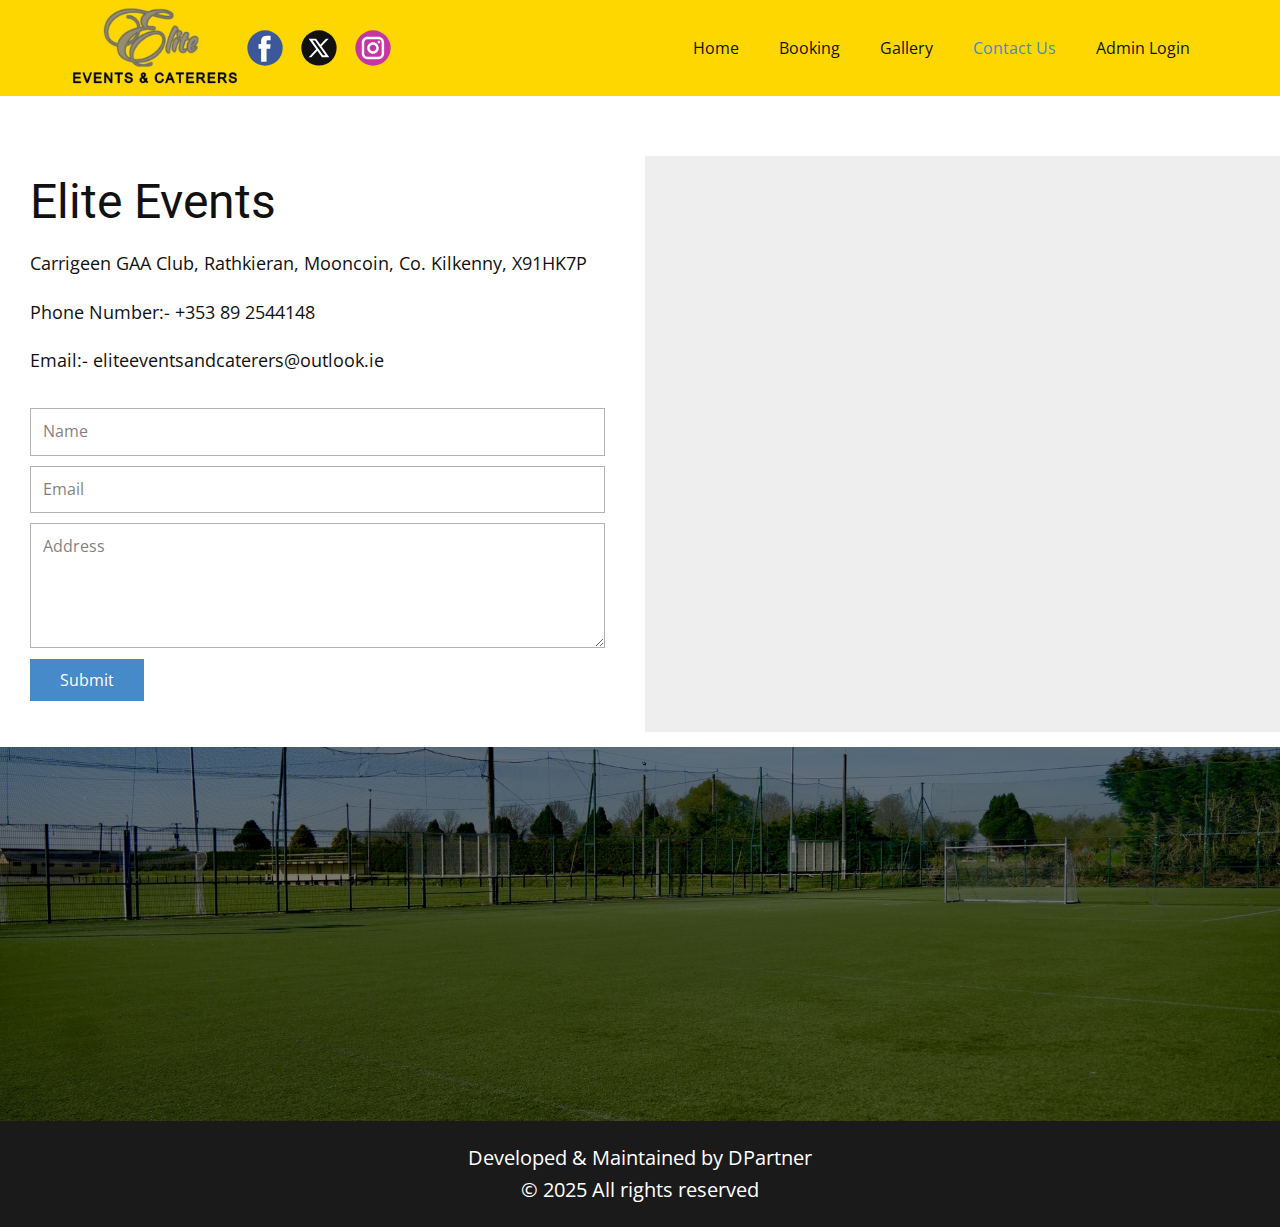
<file: Contact.html>
<!DOCTYPE html>
<html style="font-size: 16px;" lang="en"><head>
    <meta name="viewport" content="width=device-width, initial-scale=1.0">
    <meta charset="utf-8">
    <meta name="keywords" content="Business Center, Business Center">
    <meta name="description" content="">
    <title>Contact</title>
    <link rel="stylesheet" href="nicepage.css" media="screen">
<link rel="stylesheet" href="Contact.css" media="screen">
    <script class="u-script" type="text/javascript" src="jquery.js" defer=""></script>
    <script class="u-script" type="text/javascript" src="nicepage.js" defer=""></script>
    <meta name="generator" content="Nicepage 7.9.4, nicepage.com">
    <meta name="referrer" content="origin">
    
    
    
    
    <link id="u-theme-google-font" rel="stylesheet" href="https://fonts.googleapis.com/css?family=Roboto:100,100i,300,300i,400,400i,500,500i,700,700i,900,900i|Open+Sans:300,300i,400,400i,500,500i,600,600i,700,700i,800,800i">
    <script type="application/ld+json">{
		"@context": "http://schema.org",
		"@type": "Organization",
		"name": "",
		"logo": "images/Eliteeventslogo.jpg",
		"sameAs": [
				"https://www.facebook.com/people/ELITE-Events-and-Caterers/61573212291925/",
				"https://twitter.com/name",
				"https://instagram.com/name"
		]
}</script>
    <meta name="theme-color" content="#478ac9">
    <meta name="twitter:site" content="@">
    <meta name="twitter:card" content="summary_large_image">
    <meta name="twitter:title" content="Contact">
    <meta name="twitter:description" content="">
    <meta property="og:title" content="Contact">
    <meta property="og:type" content="website">
  <meta data-intl-tel-input-cdn-path="intlTelInput/"></head>
  <body data-path-to-root="./" data-include-products="false" class="u-body u-xl-mode" data-lang="en"><header class="u-clearfix u-custom-color-1 u-header u-sticky u-sticky-94da u-header" id="header"><div class="u-clearfix u-sheet u-valign-middle-lg u-valign-middle-sm u-sheet-1">
        <a href="#" class="u-image u-logo u-image-1" data-image-width="449" data-image-height="216">
          <img src="images/Eliteeventslogo.jpg" class="u-logo-image u-logo-image-1">
        </a>
        <nav class="u-menu u-menu-one-level u-offcanvas u-menu-1" role="navigation" aria-label="Menu navigation">
          <div class="menu-collapse" style="font-size: 1rem; letter-spacing: 0px;">
            <a class="u-button-style u-custom-left-right-menu-spacing u-custom-padding-bottom u-custom-top-bottom-menu-spacing u-hamburger-link u-nav-link u-text-active-palette-1-base u-text-hover-palette-2-base u-hamburger-link-1" href="#" tabindex="-1" aria-label="Open menu" aria-controls="036c">
              <svg class="u-svg-link" viewBox="0 0 24 24"><use xlink:href="#menu-hamburger"></use></svg>
              <svg class="u-svg-content" version="1.1" id="menu-hamburger" viewBox="0 0 16 16" x="0px" y="0px" xmlns:xlink="http://www.w3.org/1999/xlink" xmlns="http://www.w3.org/2000/svg"><g><rect y="1" width="16" height="2"></rect><rect y="7" width="16" height="2"></rect><rect y="13" width="16" height="2"></rect>
</g></svg>
            </a>
          </div>
          <div class="u-custom-menu u-nav-container">
            <ul class="u-nav u-unstyled u-nav-1" role="menubar"><li role="none" class="u-nav-item"><a role="menuitem" class="u-button-style u-nav-link u-text-active-palette-1-base u-text-hover-palette-2-base" href="./" style="padding: 10px 20px;">Home</a>
</li><li role="none" class="u-nav-item"><a tabindex="-1" role="menuitem" class="u-button-style u-nav-link u-text-active-palette-1-base u-text-hover-palette-2-base" href="booking.html" style="padding: 10px 20px;">Booking</a>
</li><li role="none" class="u-nav-item"><a role="menuitem" class="u-button-style u-nav-link u-text-active-palette-1-base u-text-hover-palette-2-base" href="Gallery.html" style="padding: 10px 20px;">Gallery</a>
</li><li role="none" class="u-nav-item"><a role="menuitem" class="u-button-style u-nav-link u-text-active-palette-1-base u-text-hover-palette-2-base" href="Contact.html" style="padding: 10px 20px;">Contact Us</a>
</li><li role="none" class="u-nav-item"><a role="menuitem" class="u-button-style u-nav-link u-text-active-palette-1-base u-text-hover-palette-2-base" href="Login.html" style="padding: 10px 20px;">Admin Login</a>
</li></ul>
          </div>
          <div class="u-custom-menu u-nav-container-collapse" id="036c" role="region" aria-label="Menu panel">
            <div class="u-black u-container-style u-inner-container-layout u-opacity u-opacity-95 u-sidenav">
              <div class="u-inner-container-layout u-sidenav-overflow">
                <div class="u-menu-close" tabindex="-1" aria-label="Close menu"></div>
                <ul class="u-align-center u-nav u-popupmenu-items u-unstyled u-nav-2" role="menubar"><li role="none" class="u-nav-item"><a role="menuitem" class="u-button-style u-nav-link" href="./">Home</a>
</li><li role="none" class="u-nav-item"><a tabindex="-1" role="menuitem" class="u-button-style u-nav-link" href="booking.html">Booking</a>
</li><li role="none" class="u-nav-item"><a role="menuitem" class="u-button-style u-nav-link" href="Gallery.html">Gallery</a>
</li><li role="none" class="u-nav-item"><a role="menuitem" class="u-button-style u-nav-link" href="Contact.html">Contact Us</a>
</li><li role="none" class="u-nav-item"><a role="menuitem" class="u-button-style u-nav-link" href="Login.html">Admin Login</a>
</li></ul>
              </div>
            </div>
            <div class="u-black u-menu-overlay u-opacity u-opacity-70"></div>
          </div>
        </nav>
        <div class="u-social-icons u-social-icons-1">
          <a class="u-social-url" title="facebook" target="_blank" href="https://www.facebook.com/people/ELITE-Events-and-Caterers/61573212291925/"><span class="u-icon u-social-facebook u-social-icon u-icon-1"><svg class="u-svg-link" preserveAspectRatio="xMidYMin slice" viewBox="0 0 112 112" style=""><use xlink:href="#svg-ab95"></use></svg><svg class="u-svg-content" viewBox="0 0 112 112" x="0" y="0" id="svg-ab95"><circle fill="currentColor" cx="56.1" cy="56.1" r="55"></circle><path fill="#FFFFFF" d="M73.5,31.6h-9.1c-1.4,0-3.6,0.8-3.6,3.9v8.5h12.6L72,58.3H60.8v40.8H43.9V58.3h-8V43.9h8v-9.2
c0-6.7,3.1-17,17-17h12.5v13.9H73.5z"></path></svg></span>
          </a>
          <a class="u-social-url" title="twitter" target="_blank" href="https://twitter.com/name"><span class="u-icon u-social-icon u-social-twitter u-icon-2"><svg class="u-svg-link" preserveAspectRatio="xMidYMin slice" viewBox="0 0 112.2 112.2" style=""><use xlink:href="#svg-1c13"></use></svg><svg class="u-svg-content" viewBox="0 0 112.2 112.2" x="0px" y="0px" id="svg-1c13"><circle fill="currentColor" cx="56" cy="56" r="55"></circle><path fill="#FFFFFF" d="M63.9,51l22.4-24h-8.6L60.3,45.9L46.9,27H24l23.3,32.8L24,85h8.2L51,64.9L65.3,85H88L63.9,51z M55.3,60.2
l-3.7-5.1L35.7,33.1h8.1l12.3,17.2l3.7,5.1l16.6,23.4h-7.8L55.3,60.2z"></path></svg></span>
          </a>
          <a class="u-social-url" title="instagram" target="_blank" href="https://instagram.com/name"><span class="u-icon u-social-icon u-social-instagram u-icon-3"><svg class="u-svg-link" preserveAspectRatio="xMidYMin slice" viewBox="0 0 112 112" style=""><use xlink:href="#svg-f605"></use></svg><svg class="u-svg-content" viewBox="0 0 112 112" x="0" y="0" id="svg-f605"><circle fill="currentColor" cx="56.1" cy="56.1" r="55"></circle><path fill="#FFFFFF" d="M55.9,38.2c-9.9,0-17.9,8-17.9,17.9C38,66,46,74,55.9,74c9.9,0,17.9-8,17.9-17.9C73.8,46.2,65.8,38.2,55.9,38.2
z M55.9,66.4c-5.7,0-10.3-4.6-10.3-10.3c-0.1-5.7,4.6-10.3,10.3-10.3c5.7,0,10.3,4.6,10.3,10.3C66.2,61.8,61.6,66.4,55.9,66.4z"></path><path fill="#FFFFFF" d="M74.3,33.5c-2.3,0-4.2,1.9-4.2,4.2s1.9,4.2,4.2,4.2s4.2-1.9,4.2-4.2S76.6,33.5,74.3,33.5z"></path><path fill="#FFFFFF" d="M73.1,21.3H38.6c-9.7,0-17.5,7.9-17.5,17.5v34.5c0,9.7,7.9,17.6,17.5,17.6h34.5c9.7,0,17.5-7.9,17.5-17.5V38.8
C90.6,29.1,82.7,21.3,73.1,21.3z M83,73.3c0,5.5-4.5,9.9-9.9,9.9H38.6c-5.5,0-9.9-4.5-9.9-9.9V38.8c0-5.5,4.5-9.9,9.9-9.9h34.5
c5.5,0,9.9,4.5,9.9,9.9V73.3z"></path></svg></span>
          </a>
        </div>
      </div></header>
    <section class="u-align-center u-clearfix u-container-align-center-lg u-container-align-center-md u-container-align-center-sm u-container-align-center-xl u-section-1" id="sec-46dc">
      <div class="data-layout-selected u-clearfix u-expanded-width u-gutter-10 u-layout-wrap u-layout-wrap-1">
        <div class="u-gutter-0 u-layout">
          <div class="u-layout-row">
            <div class="u-size-30">
              <div class="u-layout-col">
                <div class="u-align-left u-container-align-center-sm u-container-align-center-xs u-container-align-left u-container-style u-layout-cell u-left-cell u-size-30 u-layout-cell-1">
                  <div class="u-container-layout u-container-layout-1">
                    <h2 class="u-align-center-sm u-align-center-xs u-text u-text-1">Elite Events</h2>
                    <p class="u-align-center-sm u-align-center-xs u-text u-text-2"> Carrigeen GAA Club, Rathkieran, Mooncoin, Co. Kilkenny, X91HK7P</p>
                    <p class="u-align-center-sm u-align-center-xs u-text u-text-3">Phone Number:- +353 89 2544148 </p>
                    <p class="u-align-center-sm u-align-center-xs u-text u-text-4">Email:- eliteeventsandcaterers@outlook.ie</p>
                  </div>
                </div>
                <div class="u-align-left u-container-align-left u-container-style u-layout-cell u-left-cell u-size-30 u-layout-cell-2">
                  <div class="u-container-layout u-valign-top u-container-layout-2">
                    <div class="u-form u-form-1">
                      <form action="https://forms.nicepagesrv.com/v2/form/process" class="u-clearfix u-form-spacing-10 u-form-vertical u-inner-form" style="padding: 0px;" source="email" name="form-5">
                        <div class="u-form-group u-form-name u-label-none">
                          <label for="name-5359" class="u-label">Name</label>
                          <input type="text" placeholder="Name" id="name-5359" name="name" class="u-input u-input-rectangle" required="">
                        </div>
                        <div class="u-form-email u-form-group u-label-none">
                          <label for="email-5359" class="u-label">Email</label>
                          <input type="email" placeholder="Email" id="email-5359" name="email" class="u-input u-input-rectangle" required="">
                        </div>
                        <div class="u-form-group u-form-message u-label-none">
                          <label for="message-5359" class="u-label">Address</label>
                          <textarea placeholder="Address" rows="4" cols="50" id="message-5359" name="message" class="u-input u-input-rectangle" required=""></textarea>
                        </div>
                        <div class="u-form-group u-form-submit">
                          <a href="#" class="u-btn u-btn-submit u-button-style">Submit</a>
                          <input type="submit" value="submit" class="u-form-control-hidden">
                        </div>
                        <div class="u-form-send-message u-form-send-success">Thank you! Your message has been sent.</div>
                        <div class="u-form-send-error u-form-send-message">Unable to send your message. Please fix errors then try again.</div>
                        <input type="hidden" value="" name="recaptchaResponse">
                        <input type="hidden" name="formServices" value="34d92693-d499-dfb9-66a0-ce5c4400542b">
                      </form>
                    </div>
                  </div>
                </div>
              </div>
            </div>
            <div class="u-size-30">
              <div class="u-layout-col">
                <div class="u-align-left u-container-align-left u-container-style u-layout-cell u-right-cell u-size-60 u-layout-cell-3">
                  <div class="u-container-layout u-container-layout-3">
                    <div class="u-expanded u-grey-light-2 u-map">
                      <div class="embed-responsive">
                        <iframe class="embed-responsive-item" src="https://www.google.com/maps/embed?pb=!1m18!1m12!1m3!1d2440.554323792542!2d-7.2257351240899155!3d52.287792653396544!2m3!1f0!2f0!3f0!3m2!1i1024!2i768!4f13.1!3m3!1m2!1s0x4842c507a94a3c89%3A0x7bdc042c3b85b47f!2sElite%20Events%20and%20Caterers!5e0!3m2!1sen!2sin!4v1749288929892!5m2!1sen!2sin" data-map="[base64]"></iframe>
                      </div>
                    </div>
                  </div>
                </div>
              </div>
            </div>
          </div>
        </div>
      </div>
    </section>
    <section class="u-align-center u-clearfix u-container-align-center u-image u-shading u-section-2" src="" data-image-width="4608" data-image-height="3072" id="sec-ab51">
      <div class="u-clearfix u-sheet u-valign-middle-lg u-valign-middle-md u-valign-middle-sm u-valign-middle-xs u-sheet-1"></div>
    </section>
    
    
    
    <footer class="u-align-center u-clearfix u-container-align-center u-footer u-grey-90" id="footer"><div class="u-clearfix u-sheet u-valign-middle u-sheet-1">
        <p class="u-small-text u-text u-text-variant u-text-1">Developed &amp; Maintained by DPartner</p>
        <p class="u-small-text u-text u-text-variant u-text-2"> © 2025 All rights reserved</p>
      </div></footer>
  
</body></html>
</file>
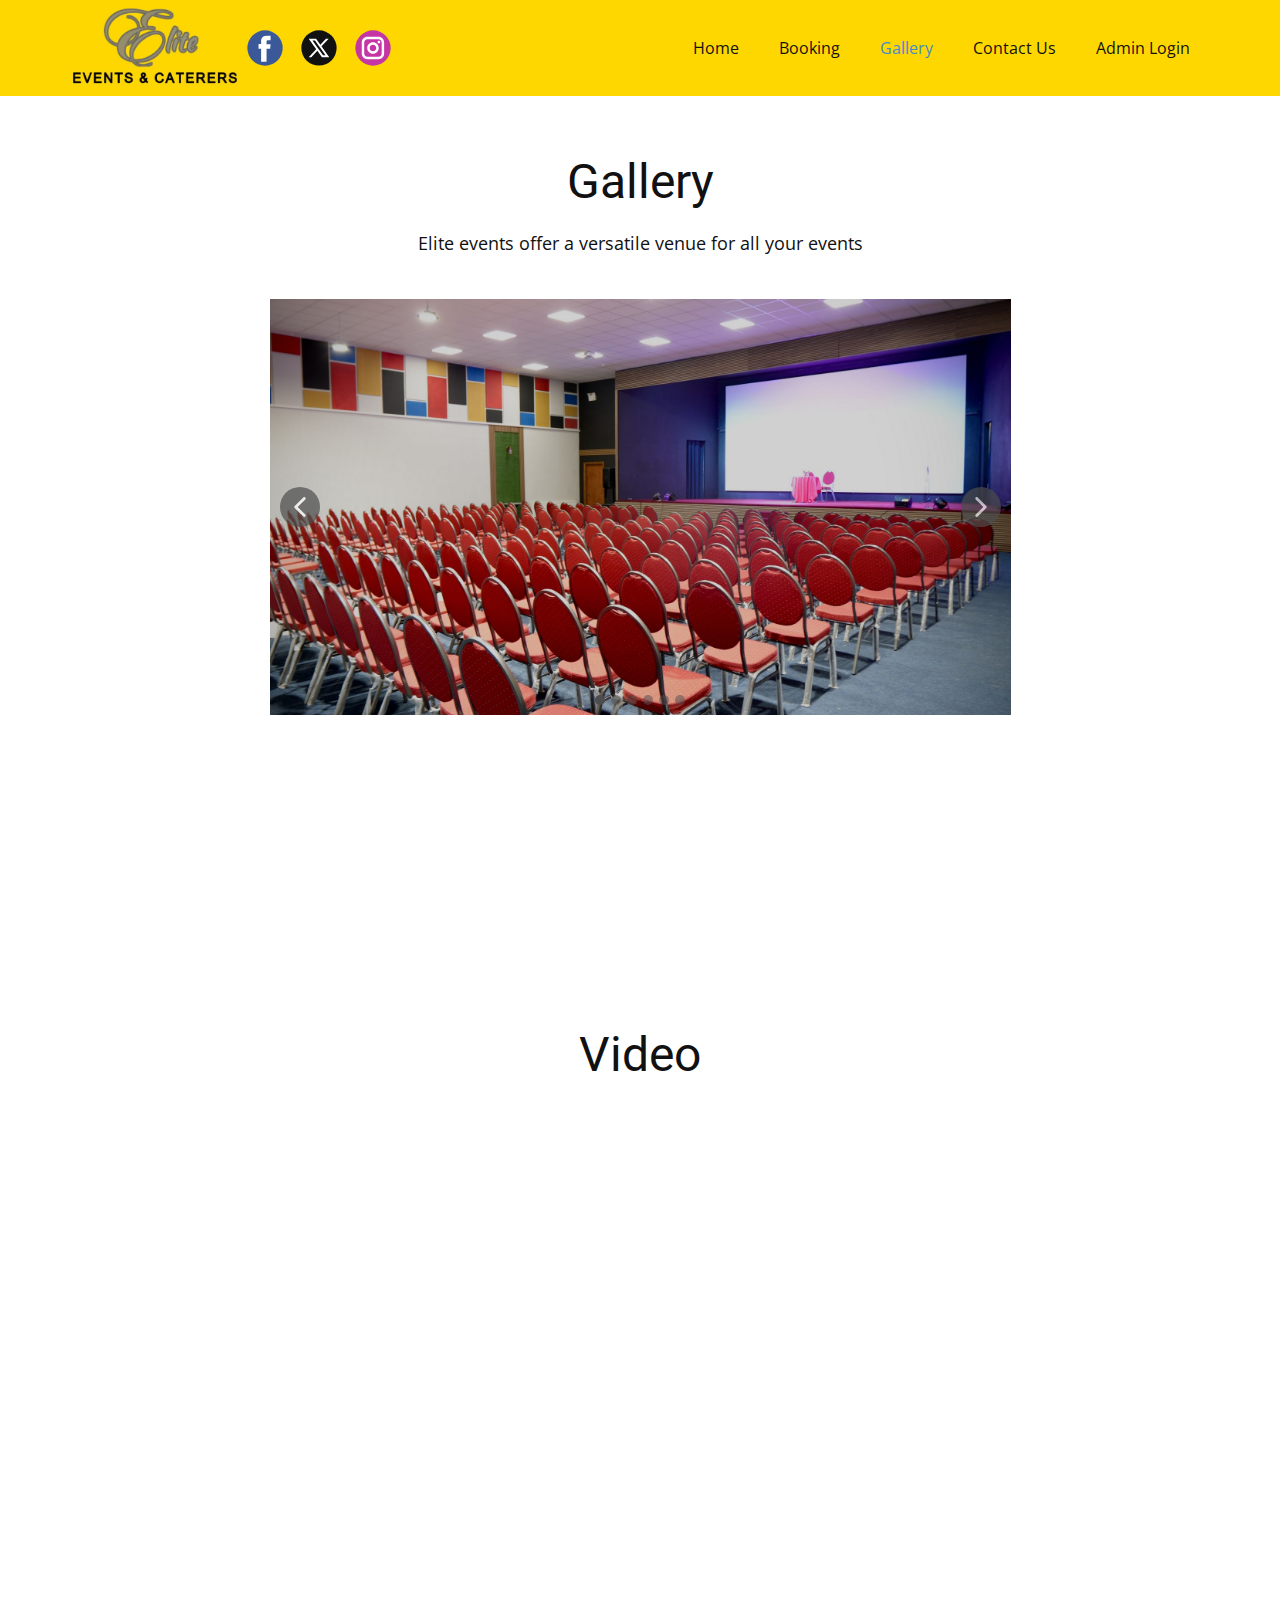
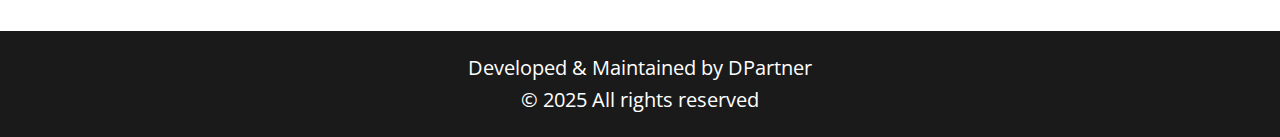
<file: Gallery.html>
<!DOCTYPE html>
<html style="font-size: 16px;" lang="en"><head>
    <meta name="viewport" content="width=device-width, initial-scale=1.0">
    <meta charset="utf-8">
    <meta name="keywords" content="Gallery, Video">
    <meta name="description" content="">
    <title>Gallery</title>
    <link rel="stylesheet" href="nicepage.css" media="screen">
<link rel="stylesheet" href="Gallery.css" media="screen">
    <script class="u-script" type="text/javascript" src="jquery.js" defer=""></script>
    <script class="u-script" type="text/javascript" src="nicepage.js" defer=""></script>
    <meta name="generator" content="Nicepage 7.9.4, nicepage.com">
    
    
    
    
    <link id="u-theme-google-font" rel="stylesheet" href="https://fonts.googleapis.com/css?family=Roboto:100,100i,300,300i,400,400i,500,500i,700,700i,900,900i|Open+Sans:300,300i,400,400i,500,500i,600,600i,700,700i,800,800i">
    <script type="application/ld+json">{
		"@context": "http://schema.org",
		"@type": "Organization",
		"name": "",
		"logo": "images/Eliteeventslogo.jpg",
		"sameAs": [
				"https://www.facebook.com/people/ELITE-Events-and-Caterers/61573212291925/",
				"https://twitter.com/name",
				"https://instagram.com/name"
		]
}</script>
    <meta name="theme-color" content="#478ac9">
    <meta name="twitter:site" content="@">
    <meta name="twitter:card" content="summary_large_image">
    <meta name="twitter:title" content="Gallery">
    <meta name="twitter:description" content="">
    <meta property="og:title" content="Gallery">
    <meta property="og:type" content="website">
  <meta data-intl-tel-input-cdn-path="intlTelInput/"></head>
  <body data-path-to-root="./" data-include-products="false" class="u-body u-xl-mode" data-lang="en"><header class="u-clearfix u-custom-color-1 u-header u-sticky u-sticky-94da u-header" id="header"><div class="u-clearfix u-sheet u-valign-middle-lg u-valign-middle-sm u-sheet-1">
        <a href="#" class="u-image u-logo u-image-1" data-image-width="449" data-image-height="216">
          <img src="images/Eliteeventslogo.jpg" class="u-logo-image u-logo-image-1">
        </a>
        <nav class="u-menu u-menu-one-level u-offcanvas u-menu-1" role="navigation" aria-label="Menu navigation">
          <div class="menu-collapse" style="font-size: 1rem; letter-spacing: 0px;">
            <a class="u-button-style u-custom-left-right-menu-spacing u-custom-padding-bottom u-custom-top-bottom-menu-spacing u-hamburger-link u-nav-link u-text-active-palette-1-base u-text-hover-palette-2-base u-hamburger-link-1" href="#" tabindex="-1" aria-label="Open menu" aria-controls="036c">
              <svg class="u-svg-link" viewBox="0 0 24 24"><use xlink:href="#menu-hamburger"></use></svg>
              <svg class="u-svg-content" version="1.1" id="menu-hamburger" viewBox="0 0 16 16" x="0px" y="0px" xmlns:xlink="http://www.w3.org/1999/xlink" xmlns="http://www.w3.org/2000/svg"><g><rect y="1" width="16" height="2"></rect><rect y="7" width="16" height="2"></rect><rect y="13" width="16" height="2"></rect>
</g></svg>
            </a>
          </div>
          <div class="u-custom-menu u-nav-container">
            <ul class="u-nav u-unstyled u-nav-1" role="menubar"><li role="none" class="u-nav-item"><a role="menuitem" class="u-button-style u-nav-link u-text-active-palette-1-base u-text-hover-palette-2-base" href="./" style="padding: 10px 20px;">Home</a>
</li><li role="none" class="u-nav-item"><a tabindex="-1" role="menuitem" class="u-button-style u-nav-link u-text-active-palette-1-base u-text-hover-palette-2-base" href="booking.html" style="padding: 10px 20px;">Booking</a>
</li><li role="none" class="u-nav-item"><a role="menuitem" class="u-button-style u-nav-link u-text-active-palette-1-base u-text-hover-palette-2-base" href="Gallery.html" style="padding: 10px 20px;">Gallery</a>
</li><li role="none" class="u-nav-item"><a role="menuitem" class="u-button-style u-nav-link u-text-active-palette-1-base u-text-hover-palette-2-base" href="Contact.html" style="padding: 10px 20px;">Contact Us</a>
</li><li role="none" class="u-nav-item"><a role="menuitem" class="u-button-style u-nav-link u-text-active-palette-1-base u-text-hover-palette-2-base" href="Login.html" style="padding: 10px 20px;">Admin Login</a>
</li></ul>
          </div>
          <div class="u-custom-menu u-nav-container-collapse" id="036c" role="region" aria-label="Menu panel">
            <div class="u-black u-container-style u-inner-container-layout u-opacity u-opacity-95 u-sidenav">
              <div class="u-inner-container-layout u-sidenav-overflow">
                <div class="u-menu-close" tabindex="-1" aria-label="Close menu"></div>
                <ul class="u-align-center u-nav u-popupmenu-items u-unstyled u-nav-2" role="menubar"><li role="none" class="u-nav-item"><a role="menuitem" class="u-button-style u-nav-link" href="./">Home</a>
</li><li role="none" class="u-nav-item"><a tabindex="-1" role="menuitem" class="u-button-style u-nav-link" href="booking.html">Booking</a>
</li><li role="none" class="u-nav-item"><a role="menuitem" class="u-button-style u-nav-link" href="Gallery.html">Gallery</a>
</li><li role="none" class="u-nav-item"><a role="menuitem" class="u-button-style u-nav-link" href="Contact.html">Contact Us</a>
</li><li role="none" class="u-nav-item"><a role="menuitem" class="u-button-style u-nav-link" href="Login.html">Admin Login</a>
</li></ul>
              </div>
            </div>
            <div class="u-black u-menu-overlay u-opacity u-opacity-70"></div>
          </div>
        </nav>
        <div class="u-social-icons u-social-icons-1">
          <a class="u-social-url" title="facebook" target="_blank" href="https://www.facebook.com/people/ELITE-Events-and-Caterers/61573212291925/"><span class="u-icon u-social-facebook u-social-icon u-icon-1"><svg class="u-svg-link" preserveAspectRatio="xMidYMin slice" viewBox="0 0 112 112" style=""><use xlink:href="#svg-ab95"></use></svg><svg class="u-svg-content" viewBox="0 0 112 112" x="0" y="0" id="svg-ab95"><circle fill="currentColor" cx="56.1" cy="56.1" r="55"></circle><path fill="#FFFFFF" d="M73.5,31.6h-9.1c-1.4,0-3.6,0.8-3.6,3.9v8.5h12.6L72,58.3H60.8v40.8H43.9V58.3h-8V43.9h8v-9.2
c0-6.7,3.1-17,17-17h12.5v13.9H73.5z"></path></svg></span>
          </a>
          <a class="u-social-url" title="twitter" target="_blank" href="https://twitter.com/name"><span class="u-icon u-social-icon u-social-twitter u-icon-2"><svg class="u-svg-link" preserveAspectRatio="xMidYMin slice" viewBox="0 0 112.2 112.2" style=""><use xlink:href="#svg-1c13"></use></svg><svg class="u-svg-content" viewBox="0 0 112.2 112.2" x="0px" y="0px" id="svg-1c13"><circle fill="currentColor" cx="56" cy="56" r="55"></circle><path fill="#FFFFFF" d="M63.9,51l22.4-24h-8.6L60.3,45.9L46.9,27H24l23.3,32.8L24,85h8.2L51,64.9L65.3,85H88L63.9,51z M55.3,60.2
l-3.7-5.1L35.7,33.1h8.1l12.3,17.2l3.7,5.1l16.6,23.4h-7.8L55.3,60.2z"></path></svg></span>
          </a>
          <a class="u-social-url" title="instagram" target="_blank" href="https://instagram.com/name"><span class="u-icon u-social-icon u-social-instagram u-icon-3"><svg class="u-svg-link" preserveAspectRatio="xMidYMin slice" viewBox="0 0 112 112" style=""><use xlink:href="#svg-f605"></use></svg><svg class="u-svg-content" viewBox="0 0 112 112" x="0" y="0" id="svg-f605"><circle fill="currentColor" cx="56.1" cy="56.1" r="55"></circle><path fill="#FFFFFF" d="M55.9,38.2c-9.9,0-17.9,8-17.9,17.9C38,66,46,74,55.9,74c9.9,0,17.9-8,17.9-17.9C73.8,46.2,65.8,38.2,55.9,38.2
z M55.9,66.4c-5.7,0-10.3-4.6-10.3-10.3c-0.1-5.7,4.6-10.3,10.3-10.3c5.7,0,10.3,4.6,10.3,10.3C66.2,61.8,61.6,66.4,55.9,66.4z"></path><path fill="#FFFFFF" d="M74.3,33.5c-2.3,0-4.2,1.9-4.2,4.2s1.9,4.2,4.2,4.2s4.2-1.9,4.2-4.2S76.6,33.5,74.3,33.5z"></path><path fill="#FFFFFF" d="M73.1,21.3H38.6c-9.7,0-17.5,7.9-17.5,17.5v34.5c0,9.7,7.9,17.6,17.5,17.6h34.5c9.7,0,17.5-7.9,17.5-17.5V38.8
C90.6,29.1,82.7,21.3,73.1,21.3z M83,73.3c0,5.5-4.5,9.9-9.9,9.9H38.6c-5.5,0-9.9-4.5-9.9-9.9V38.8c0-5.5,4.5-9.9,9.9-9.9h34.5
c5.5,0,9.9,4.5,9.9,9.9V73.3z"></path></svg></span>
          </a>
        </div>
      </div></header>
    <section class="u-align-center u-clearfix u-container-align-center u-section-1" id="sec-fc24">
      <div class="u-clearfix u-sheet u-valign-middle-lg u-valign-middle-md u-valign-middle-sm u-sheet-1">
        <h2 class="u-text u-text-default u-text-1">Gallery</h2>
        <p class="u-text u-text-2">Elite events offer a versatile venue for all your events</p>
        <div class="custom-expanded u-carousel u-gallery u-gallery-slider u-layout-carousel u-lightbox u-no-transition u-show-text-on-hover u-gallery-1" id="carousel-1275" data-interval="5000" data-u-ride="carousel">
          <ol class="u-absolute-hcenter u-carousel-indicators u-carousel-indicators-1">
            <li data-u-target="#carousel-1275" data-u-slide-to="0" class="u-active u-grey-70 u-shape-circle" style="width: 10px; height: 10px;"></li>
            <li data-u-target="#carousel-1275" data-u-slide-to="1" class="u-grey-70 u-shape-circle" style="width: 10px; height: 10px;"></li>
            <li data-u-target="#carousel-1275" data-u-slide-to="2" class="u-grey-70 u-shape-circle" style="width: 10px; height: 10px;"></li>
            <li data-u-target="#carousel-1275" data-u-slide-to="3" class="u-grey-70 u-shape-circle" style="width: 10px; height: 10px;"></li>
            <li data-u-target="#carousel-1275" data-u-slide-to="4" class="u-grey-70 u-shape-circle" style="width: 10px; height: 10px;"></li>
            <li data-u-target="#carousel-1275" data-u-slide-to="5" class="u-grey-70 u-shape-circle" style="width: 10px; height: 10px;"></li>
          </ol>
          <div class="u-carousel-inner u-gallery-inner u-gallery-inner-1" role="listbox">
            <div class="u-active u-carousel-item u-effect-fade u-gallery-item u-carousel-item-1">
              <div class="u-back-slide" data-image-width="4608" data-image-height="3072">
                <img class="u-back-image u-expanded" src="images/auditorium.JPG">
              </div>
              <div class="u-align-center u-over-slide u-shading u-valign-bottom u-over-slide-1">
                <h3 class="u-gallery-heading">Sample Title</h3>
                <p class="u-gallery-text">Sample Text</p>
              </div>
            </div>
            <div class="u-carousel-item u-effect-fade u-gallery-item u-carousel-item-2">
              <div class="u-back-slide" data-image-width="4608" data-image-height="3072">
                <img class="u-back-image u-expanded" src="images/field3.jpg">
              </div>
              <div class="u-align-center u-over-slide u-shading u-valign-bottom u-over-slide-2">
                <h3 class="u-gallery-heading">Sample Title</h3>
                <p class="u-gallery-text">Sample Text</p>
              </div>
            </div>
            <div class="u-carousel-item u-effect-fade u-gallery-item u-carousel-item-3" data-image-width="4608" data-image-height="3072">
              <div class="u-back-slide">
                <img class="u-back-image u-expanded" src="images/outside2.JPG">
              </div>
              <div class="u-align-center u-over-slide u-shading u-valign-bottom u-over-slide-3"></div>
              <style data-mode="XL" data-visited="true"></style>
              <style data-mode="LG"></style>
              <style data-mode="MD"></style>
              <style data-mode="SM"></style>
              <style data-mode="XS" data-visited="true"></style>
            </div>
            <div class="u-carousel-item u-effect-fade u-gallery-item u-carousel-item-4" data-image-width="4608" data-image-height="3072">
              <div class="u-back-slide">
                <img class="u-back-image u-expanded" src="images/gym.JPG">
              </div>
              <div class="u-align-center u-over-slide u-shading u-valign-bottom u-over-slide-4"></div>
              <style data-mode="XL" data-visited="true"></style>
              <style data-mode="LG"></style>
              <style data-mode="MD"></style>
              <style data-mode="SM"></style>
              <style data-mode="XS" data-visited="true"></style>
            </div>
            <div class="u-carousel-item u-effect-fade u-gallery-item u-carousel-item-5" data-image-width="4608" data-image-height="3072">
              <div class="u-back-slide" data-image-width="4608" data-image-height="3072">
                <img class="u-back-image u-expanded" src="images/park.jpg">
              </div>
              <div class="u-align-center u-over-slide u-shading u-valign-bottom u-over-slide-5"></div>
              <style data-mode="XL" data-visited="true"></style>
              <style data-mode="LG"></style>
              <style data-mode="MD"></style>
              <style data-mode="SM"></style>
              <style data-mode="XS" data-visited="true"></style>
            </div>
            <div class="u-carousel-item u-effect-fade u-gallery-item u-carousel-item-6" data-image-width="4608" data-image-height="3072">
              <div class="u-back-slide">
                <img class="u-back-image u-expanded" src="images/outside3.JPG">
              </div>
              <div class="u-align-center u-over-slide u-shading u-valign-bottom u-over-slide-6"></div>
              <style data-mode="XL" data-visited="true"></style>
              <style data-mode="LG"></style>
              <style data-mode="MD"></style>
              <style data-mode="SM"></style>
              <style data-mode="XS" data-visited="true"></style>
            </div>
          </div>
          <a class="u-absolute-vcenter u-carousel-control u-carousel-control-prev u-grey-70 u-icon-circle u-opacity u-opacity-70 u-spacing-10 u-text-white u-carousel-control-1" href="#carousel-1275" role="button" data-u-slide="prev"><span aria-hidden="true">
              <svg viewBox="0 0 451.847 451.847"><path d="M97.141,225.92c0-8.095,3.091-16.192,9.259-22.366L300.689,9.27c12.359-12.359,32.397-12.359,44.751,0
c12.354,12.354,12.354,32.388,0,44.748L173.525,225.92l171.903,171.909c12.354,12.354,12.354,32.391,0,44.744
c-12.354,12.365-32.386,12.365-44.745,0l-194.29-194.281C100.226,242.115,97.141,234.018,97.141,225.92z"></path></svg></span><span class="sr-only">
              <svg viewBox="0 0 451.847 451.847"><path d="M97.141,225.92c0-8.095,3.091-16.192,9.259-22.366L300.689,9.27c12.359-12.359,32.397-12.359,44.751,0
c12.354,12.354,12.354,32.388,0,44.748L173.525,225.92l171.903,171.909c12.354,12.354,12.354,32.391,0,44.744
c-12.354,12.365-32.386,12.365-44.745,0l-194.29-194.281C100.226,242.115,97.141,234.018,97.141,225.92z"></path></svg></span>
          </a>
          <a class="u-absolute-vcenter u-carousel-control u-carousel-control-next u-grey-70 u-icon-circle u-opacity u-opacity-70 u-spacing-10 u-text-white u-carousel-control-2" href="#carousel-1275" role="button" data-u-slide="next"><span aria-hidden="true">
              <svg viewBox="0 0 451.846 451.847"><path d="M345.441,248.292L151.154,442.573c-12.359,12.365-32.397,12.365-44.75,0c-12.354-12.354-12.354-32.391,0-44.744
L278.318,225.92L106.409,54.017c-12.354-12.359-12.354-32.394,0-44.748c12.354-12.359,32.391-12.359,44.75,0l194.287,194.284
c6.177,6.18,9.262,14.271,9.262,22.366C354.708,234.018,351.617,242.115,345.441,248.292z"></path></svg></span><span class="sr-only">
              <svg viewBox="0 0 451.846 451.847"><path d="M345.441,248.292L151.154,442.573c-12.359,12.365-32.397,12.365-44.75,0c-12.354-12.354-12.354-32.391,0-44.744
L278.318,225.92L106.409,54.017c-12.354-12.359-12.354-32.394,0-44.748c12.354-12.359,32.391-12.359,44.75,0l194.287,194.284
c6.177,6.18,9.262,14.271,9.262,22.366C354.708,234.018,351.617,242.115,345.441,248.292z"></path></svg></span>
          </a>
        </div>
      </div>
    </section>
    <section class="u-clearfix u-section-2" id="block-1">
      <div class="u-clearfix u-sheet u-valign-middle-lg u-valign-middle-md u-valign-middle-sm u-sheet-1">
        <h2 class="u-text u-text-default u-text-1">Video</h2>
        <div class="custom-expanded u-align-left u-left-0 u-uploaded-video u-video u-video-1">
          <div class="embed-responsive embed-responsive-1">
            <iframe style="position: absolute;top: 0;left: 0;width: 100%;height: 100%;" class="embed-responsive-item" src="https://www.youtube.com/embed/B9YKnNtFqds?mute=0&amp;showinfo=0&amp;controls=0&amp;start=0" frameborder="0" allowfullscreen=""></iframe>
          </div>
        </div>
      </div>
    </section>
    
    
    
    <footer class="u-align-center u-clearfix u-container-align-center u-footer u-grey-90" id="footer"><div class="u-clearfix u-sheet u-valign-middle u-sheet-1">
        <p class="u-small-text u-text u-text-variant u-text-1">Developed &amp; Maintained by DPartner</p>
        <p class="u-small-text u-text u-text-variant u-text-2"> © 2025 All rights reserved</p>
      </div></footer>

  
</body></html>
</file>
